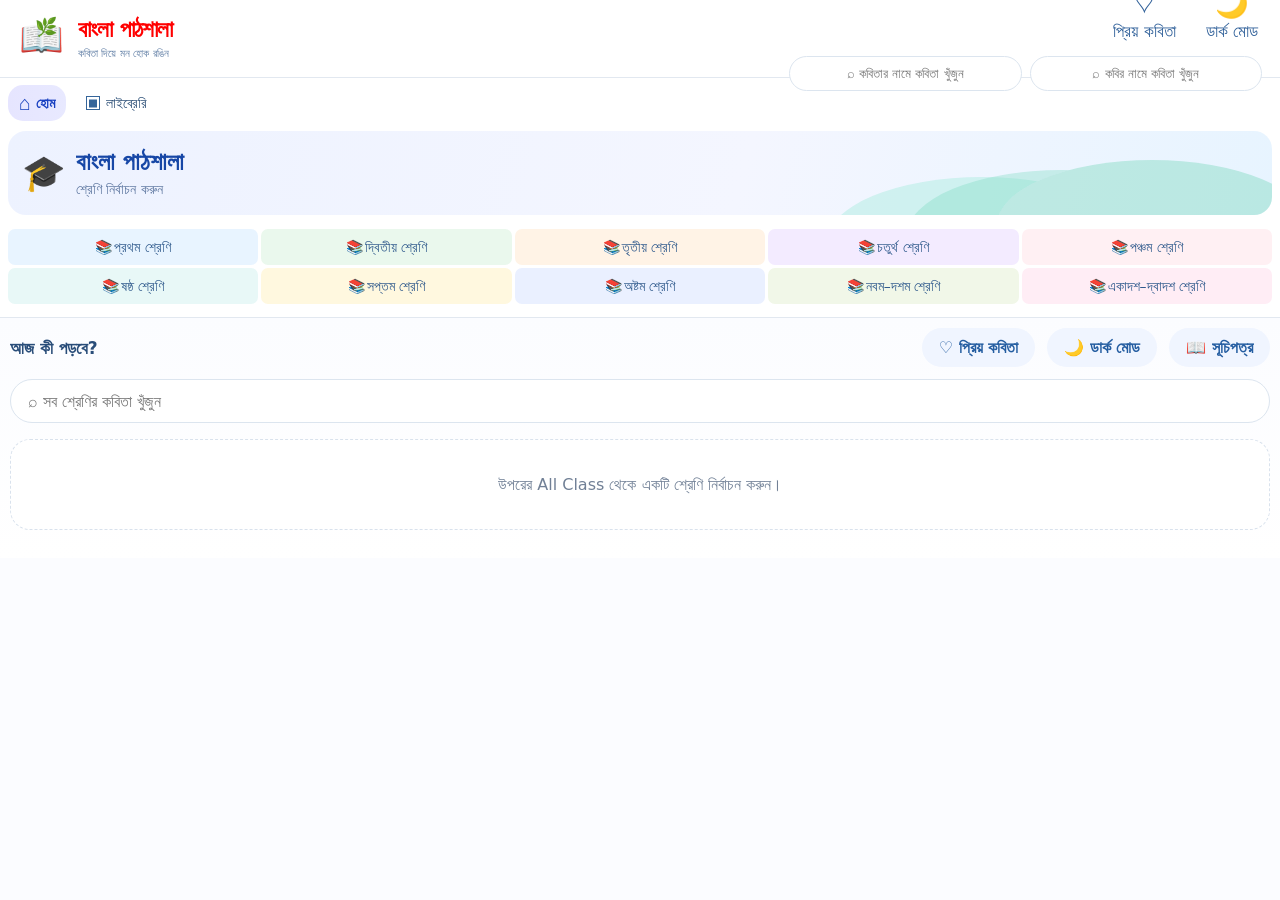
<file: Bangla_Pathshala_UI_Backup_2026-11-02/index.html>
<!doctype html>
<html lang="bn">
<head>
  <meta charset="utf-8">
  <meta name="viewport" content="width=device-width,initial-scale=1,viewport-fit=cover">
  <meta name="theme-color" content="#ffffff">
  <title>Bangla Pathshala V2</title>
  <link rel="stylesheet" href="style.css">
</head>
<body>
  <header class="topbar">
    <div class="brand-wrap">
      <div class="brand-logo" aria-hidden="true">
        <span class="book">📖</span><span class="leaf">🌿</span>
      </div>
      <div>
        <div class="brand-name">বাংলা পাঠশালা</div>
        <div class="brand-tagline">কবিতা দিয়ে মন হোক রঙিন</div>
      </div>
    </div>

    <div class="top-actions">
      <div class="top-action-row">
        <button id="topFavorites" class="top-action" type="button"><span>♡</span><small>প্রিয় কবিতা</small></button>
        <button id="topSettings" class="top-action" type="button"><span>🌙</span><small>ডার্ক মোড</small></button>
      </div>
      <div class="top-search-row">
        <input id="topSearchTitle" class="search-box top-search" placeholder="⌕ কবিতার নামে কবিতা খুঁজুন" autocomplete="off">
        <input id="topSearchPoet" class="search-box top-search" placeholder="⌕ কবির নামে কবিতা খুঁজুন" autocomplete="off">
      </div>
    </div>
  </header>

  <div class="app-shell">
    <aside class="sidebar">
      <nav class="side-nav" aria-label="প্রধান মেনু">
        <button class="nav-item active" id="navHome" type="button"><span class="nav-icon">⌂</span><span>হোম</span></button>
        <button class="nav-item" id="navLibrary" type="button"><span class="nav-icon">▣</span><span>লাইব্রেরি</span></button>
<div class="class-banner">
          <div class="banner-icon">🎓</div>
          <div>
            <h1 id="homeClassTitle">প্রথম শ্রেণি</h1>
            <p id="homeClassCount">মোট কবিতা: ৬ টি</p>
          </div>
          <div class="banner-art">☁️ ☀️ 🌿</div>
        </div>
        <div class="nav-classes" id="navClasses"></div>
      </nav>
      <div class="sidebar-art" aria-hidden="true">
        <div class="books">📚</div>
        <div>পড়ি&nbsp; · &nbsp;জানি&nbsp; · &nbsp;বড় হই</div>
      </div>
    </aside>

    <main class="content">
      <section id="home" class="dashboard">
        <div class="section-tools">
          <div class="welcome">আজ কী পড়বে?</div>
          <input id="homeSearch" class="search-box" placeholder="⌕ সব শ্রেণির কবিতা খুঁজুন" autocomplete="off">
<button id="homeFavoriteBtn" class="soft-btn" type="button">♡ প্রিয় কবিতা</button>
          <button id="homeDarkModeBtn" class="soft-btn" type="button">🌙 ডার্ক মোড</button>
          <button id="homeContentsBtn" class="soft-btn" type="button">📖 সূচিপত্র</button>
        </div>
        <div id="homeList" class="poem-grid"></div>
      </section>

      <section id="contents" class="hidden dashboard">
        <div class="section-tools">
          <h2 id="contentsHeading">📖 সূচিপত্র</h2>
          <div id="contentsClassName"></div>
        </div>
        <div id="contentsTableWrap"></div>
      </section>

      <section id="library" class="hidden dashboard">
        <div class="class-banner">
          <div class="banner-icon">🎓</div>
          <div>
            <h1 id="classTitle">প্রথম শ্রেণি</h1>
            <p id="classCount">মোট কবিতা: ০ টি</p>
          </div>
          <div class="banner-art">☁️ ☀️ 🌿</div>
        </div>
        <div class="section-tools">
<button id="classContentsBtn" class="soft-btn" type="button">📖 সূচিপত্র</button>
        </div>
        <div id="list" class="poem-grid"></div>
      </section>

      <section id="reader" class="hidden reader-view">
        <div class="reader-actions">
          <button id="back" class="soft-btn" type="button">← কবিতার তালিকা</button>
          <button id="editBtn" class="soft-btn" type="button">✎ সম্পাদনা করুন</button>
        </div>
        <div id="reciteControls" class="hidden recite-controls">
          <button id="speakBtn" type="button">🎙 আবৃত্তি শুরু</button>
          <button id="pauseBtn" type="button">Ⅱ বিরতি</button>
          <button id="resumeBtn" type="button">▶ আবার চালাও</button>
          <button id="stopBtn" type="button">■ বন্ধ করো</button>
        </div>
        <article class="paper">
          <div id="meta" class="muted"></div>
          <h1 id="title"></h1>
          <div id="poet" class="muted"></div>
          <pre id="text"></pre>
          <div id="editArea" class="hidden">
            <div class="richToolbar" id="richToolbar">
              <select id="formatBlock" title="Paragraph">
                <option value="p">Paragraph</option>
                <option value="h2">Heading</option>
                <option value="h3">Sub Heading</option>
              </select>

              <select id="fontFamily" title="Font Style">
                <option value="Nirmala UI" selected>Nirmala UI</option>

                <optgroup label="বাংলা Fonts">
                  <option value="Noto Sans Bengali">Noto Sans Bengali</option>
                  <option value="Noto Serif Bengali">Noto Serif Bengali</option>
                  <option value="SutonnyMJ">SutonnyMJ</option>
                  <option value="SolaimanLipi">SolaimanLipi</option>
                  <option value="Kalpurush">Kalpurush</option>
                  <option value="Siyam Rupali">Siyam Rupali</option>
                  <option value="Nikosh">Nikosh</option>
                  <option value="AponaLohit">AponaLohit</option>
                  <option value="Mukti">Mukti</option>
                  <option value="Vrinda">Vrinda</option>
                  
                  <option value="Shonar Bangla">Shonar Bangla</option>
                  <option value="Hadi">Hadi</option>
                  <option value="Anek Bangla">Anek Bangla</option>
                  <option value="Lipi Mallika">Lipi Mallika</option>
                  <option value="Bornoporichay">Bornoporichay</option>
                  <option value="Hind Siliguri">Hind Siliguri</option>
                  <option value="BenSen Handwriting">BenSen Handwriting</option>
                </optgroup>

                <optgroup label="English Fonts">
                  <option value="Trebuchet MS">Trebuchet MS</option>
                  <option value="Times New Roman">Times New Roman</option>
                  <option value="Georgia">Georgia</option>
                  <option value="Verdana">Verdana</option>
                  <option value="Tahoma">Tahoma</option>
                  <option value="Courier New">Courier New</option>
                </optgroup>
              </select>

              <select id="fontSize" title="Font Size">
                <option value="6">6 pt</option>
                <option value="7">7 pt</option>
                <option value="8">8 pt</option>
                <option value="9">9 pt</option>
                <option value="10">10 pt</option>
                <option value="11">11 pt</option>
                <option value="12" selected>12 pt</option>
                <option value="13">13 pt</option>
                <option value="14">14 pt</option>
                <option value="15">15 pt</option>
                <option value="16">16 pt</option>
                <option value="17">17 pt</option>
                <option value="18">18 pt</option>
                <option value="19">19 pt</option>
                <option value="20">20 pt</option>
                <option value="21">21 pt</option>
                <option value="22">22 pt</option>
                <option value="23">23 pt</option>
                <option value="24">24 pt</option>
                <option value="25">25 pt</option>
              </select>

              <select id="leading" title="Leading">
                <option value="1">1.0</option>
                <option value="1.15">1.15</option>
                <option value="1.3">1.3</option>
                <option value="1.5" selected>1.5</option>
                <option value="1.75">1.75</option>
                <option value="2">2.0</option>
                <option value="2.5">2.5</option>
                <option value="3">3.0</option>
              </select>

              <input
                type="color"
                id="fontColor"
                title="Font Color"
                value="#172338"
              />

              <button type="button" data-cmd="bold" title="Bold"><b>B</b></button>
              <button type="button" data-cmd="italic" title="Italic"><i>I</i></button>
              <button type="button" data-cmd="underline" title="Underline"><u>U</u></button>

              <button type="button" data-cmd="justifyLeft" title="Left">☰</button>
              <button type="button" data-cmd="justifyCenter" title="Center">≡</button>
              <button type="button" data-cmd="justifyRight" title="Right">☷</button>

              <button type="button" data-cmd="insertUnorderedList" title="Bullet List">• List</button>
              <button type="button" data-cmd="insertOrderedList" title="Number List">1. List</button>

              <button type="button" id="clearFormat" title="Clear Formatting">Tx</button>
            </div>

            <div
              id="editText"
              contenteditable="true"
              spellcheck="false"
              role="textbox"
              aria-multiline="true"
            ></div>

            <div class="editActions">
              <button id="saveBtn" type="button">💾 সংরক্ষণ করুন</button>
              <button id="cancelBtn" type="button">↩ বাতিল</button>
            </div>
          </div>
        </article>
      </section>
    </main>
  </div>

  <script src="app.js"></script>



</body>
</html>
</file>
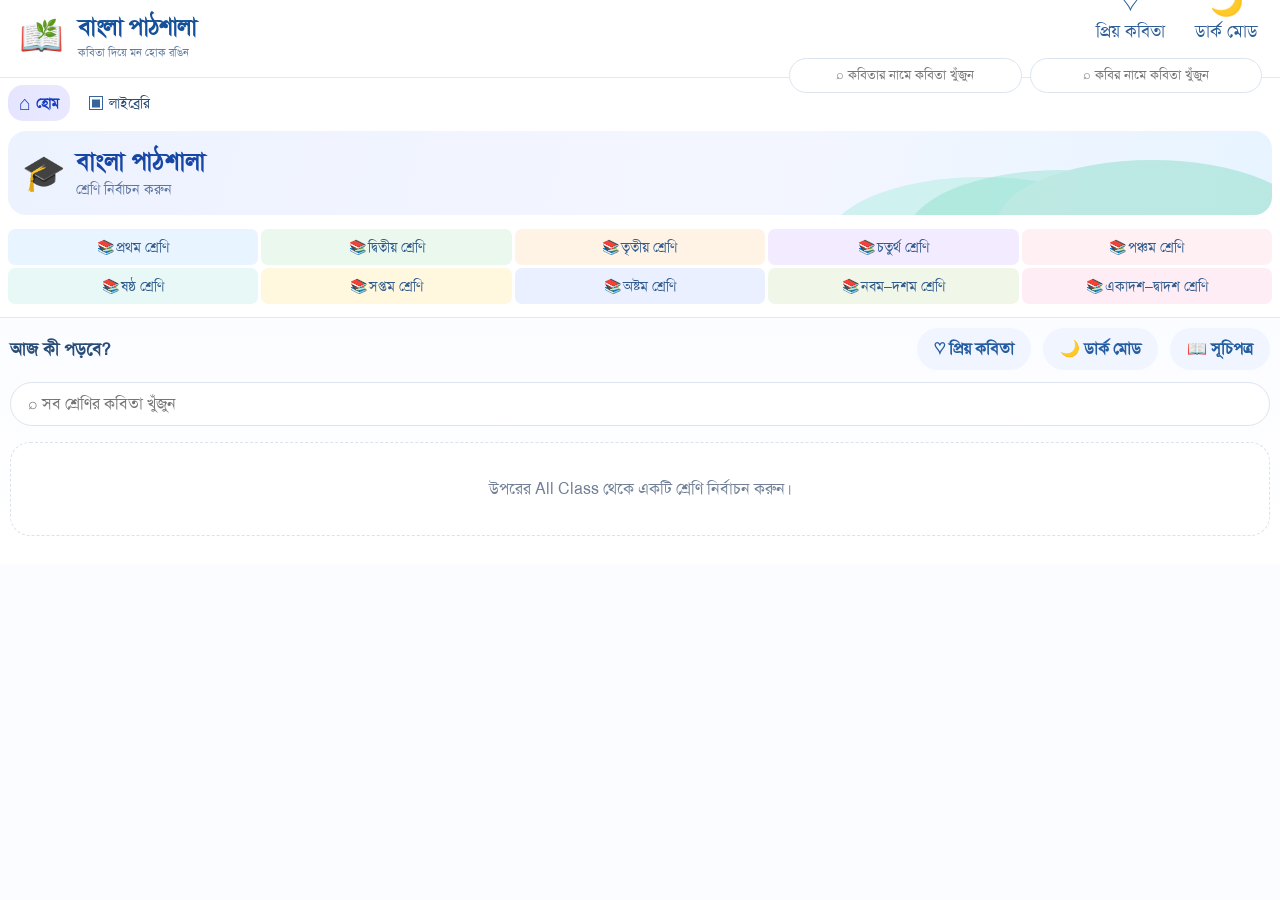
<file: Bangla_Pathshala_V2_Unified_APK_Backup_20261108_094836/assets/index.html>
<!doctype html>
<html lang="bn">
<head>
  <meta charset="utf-8">
  <meta name="viewport" content="width=device-width,initial-scale=1,viewport-fit=cover">
  <meta name="theme-color" content="#ffffff">
  <title>বাংলা পাঠশালা</title>
  <link rel="stylesheet" href="style.css">
</head>
<body>
  <header class="topbar">
    <div class="brand-wrap">
      <div class="brand-logo" aria-hidden="true">
        <span class="book">📖</span><span class="leaf">🌿</span>
      </div>
      <div>
        <div class="brand-name">বাংলা পাঠশালা</div>
        <div class="brand-tagline">কবিতা দিয়ে মন হোক রঙিন</div>
      </div>
    </div>

    <div class="top-actions">
      <div class="top-action-row">
        <button id="topFavorites" class="top-action" type="button"><span>♡</span><small>প্রিয় কবিতা</small></button>
        <button id="topSettings" class="top-action" type="button"><span>🌙</span><small>ডার্ক মোড</small></button>
      </div>
      <div class="top-search-row">
        <input id="topSearchTitle" class="search-box top-search" placeholder="⌕ কবিতার নামে কবিতা খুঁজুন" autocomplete="off">
        <input id="topSearchPoet" class="search-box top-search" placeholder="⌕ কবির নামে কবিতা খুঁজুন" autocomplete="off">
      </div>
    </div>
  </header>

  <div class="app-shell">
    <aside class="sidebar">
      <nav class="side-nav" aria-label="প্রধান মেনু">
        <button class="nav-item active" id="navHome" type="button"><span class="nav-icon">⌂</span><span>হোম</span></button>
        <button class="nav-item" id="navLibrary" type="button"><span class="nav-icon">▣</span><span>লাইব্রেরি</span></button>
<div class="class-banner">
          <div class="banner-icon">🎓</div>
          <div>
            <h1 id="homeClassTitle">প্রথম শ্রেণি</h1>
            <p id="homeClassCount">মোট কবিতা: ৬ টি</p>
          </div>
          <div class="banner-art">☁️ ☀️ 🌿</div>
        </div>
        <div class="nav-classes" id="navClasses"></div>
      </nav>
      <div class="sidebar-art" aria-hidden="true">
        <div class="books">📚</div>
        <div>পড়ি&nbsp; · &nbsp;জানি&nbsp; · &nbsp;বড় হই</div>
      </div>
    </aside>

    <main class="content">
      <section id="home" class="dashboard">
        <div class="section-tools">
          <div class="welcome">আজ কী পড়বে?</div>
          <input id="homeSearch" class="search-box" placeholder="⌕ সব শ্রেণির কবিতা খুঁজুন" autocomplete="off">
<button id="homeFavoriteBtn" class="soft-btn" type="button">♡ প্রিয় কবিতা</button>
          <button id="homeDarkModeBtn" class="soft-btn" type="button">🌙 ডার্ক মোড</button>
          <button id="homeContentsBtn" class="soft-btn" type="button">📖 সূচিপত্র</button>
        </div>
        <div id="homeList" class="poem-grid"></div>
      </section>

      <section id="contents" class="hidden dashboard">
        <div class="section-tools">
          <h2 id="contentsHeading">📖 সূচিপত্র</h2>
          <div id="contentsClassName"></div>
        </div>
        <div id="contentsTableWrap"></div>
      </section>

      <section id="library" class="hidden dashboard">
        <div class="class-banner">
          <div class="banner-icon">🎓</div>
          <div>
            <h1 id="classTitle">প্রথম শ্রেণি</h1>
            <p id="classCount">মোট কবিতা: ০ টি</p>
          </div>
          <div class="banner-art">☁️ ☀️ 🌿</div>
        </div>
        <div class="section-tools">
<button id="classContentsBtn" class="soft-btn" type="button">📖 সূচিপত্র</button>
        </div>
        <div id="list" class="poem-grid"></div>
      </section>

      <section id="reader" class="hidden reader-view">
        <div class="reader-actions">
          <button id="back" class="soft-btn" type="button">← কবিতার তালিকা</button>
          <button id="editBtn" class="soft-btn" type="button">✎ সম্পাদনা করুন</button>
        </div>
        <div id="reciteControls" class="hidden recite-controls">
          <button id="speakBtn" type="button">🎙 আবৃত্তি শুরু</button>
          <button id="pauseBtn" type="button">Ⅱ বিরতি</button>
          <button id="resumeBtn" type="button">▶ আবার চালাও</button>
          <button id="stopBtn" type="button">■ বন্ধ করো</button>
        </div>
        <article class="paper">
          <div id="meta" class="muted"></div>
          <h1 id="title"></h1>
          <div id="poet" class="muted"></div>
          <pre id="text"></pre>
          <div id="editArea" class="hidden">
            <textarea id="editText"></textarea>
            <div class="editActions">
              <button id="saveBtn" type="button">💾 সংরক্ষণ করুন</button>
              <button id="cancelBtn" type="button">↩ বাতিল</button>
            </div>
          </div>
        </article>
      </section>
    </main>
  </div>

  <script src="app.js"></script>



</body>
</html>
</file>
<file: Bangla_Pathshala_UI_Backup_2026-11-02/style.css>
@font-face{
  font-family:"TeeshtaMJ-Regular";
  src:url("./fonts/TeeshtaMJ-Regular.otf") format("opentype");
  font-weight:400;
  font-style:normal;
  font-display:block;
}

@font-face{
  font-family:"TeeshtaMJ-Bold";
  src:url("./fonts/TeeshtaMJ-Bold.otf") format("opentype");
  font-weight:700;
  font-style:normal;
  font-display:block;
}


*{box-sizing:border-box}
:root{
  --blue:#24569a;
  --blue-dark:#173d72;
  --green:#16834b;
  --text:#14243a;
  --muted:#64758b;
  --line:#e2e8f0;
  --panel:#ffffff;
  --page:#fbfcff;
  --sidebar:#ffffff;
}
html,body{margin:0;min-height:100%;background:var(--page);color:var(--text);font-family:"Noto Sans Bengali","Noto Sans",system-ui,sans-serif}
body{overflow-x:hidden}
button,input,textarea{font:inherit}
button{cursor:pointer}
.hidden{display:none!important}

.topbar{height:96px;background:#fff;border-bottom:1px solid var(--line);display:flex;align-items:center;justify-content:space-between;padding:0 30px 0 34px;position:sticky;top:0;z-index:20}
.brand-wrap{display:flex;align-items:center;gap:14px}
.brand-logo{width:68px;height:68px;position:relative;display:flex;align-items:center;justify-content:center}
.brand-logo .book{font-size:49px;filter:saturate(.9)}
.brand-logo .leaf{position:absolute;top:3px;right:7px;font-size:25px}
.brand-name{font-size:32px;line-height:1.05;font-weight:900;color:#ff0000;letter-spacing:-.8px}
.brand-tagline{font-size:16px;color:#5f7da4;margin-top:5px}
.top-actions{display:flex;gap:30px;align-items:center}
.top-action{border:0;background:transparent;color:#2d5e98;display:flex;flex-direction:column;align-items:center;gap:0;padding:5px 4px;box-shadow:none}
.top-action span{font-family:Arial,sans-serif;font-size:34px;line-height:32px;font-weight:300}
.top-action small{font-size:15px;margin-top:4px}

.app-shell{display:flex;min-height:calc(100vh - 96px)}
.sidebar{width:284px;flex:0 0 284px;background:var(--sidebar);border-right:1px solid var(--line);position:sticky;top:96px;height:calc(100vh - 96px);display:flex;flex-direction:column;justify-content:space-between;overflow:hidden}
.side-nav{padding:23px 16px 8px}
.nav-item{width:100%;border:0;background:transparent;color:#274b74;text-align:left;display:flex;align-items:center;gap:18px;border-radius:15px;padding:13px 13px;margin:3px 0;font-size:21px;box-shadow:none}
.nav-item:hover{background:#f3f7ff}
.nav-item.active{background:linear-gradient(90deg,#e6e5ff,#e8e9ff);color:#173fc1;font-weight:800}
.nav-icon{width:30px;text-align:center;font-family:Arial,sans-serif;font-size:28px;line-height:1;color:#35659a}
.nav-item.active .nav-icon{color:#1e46bf}
.nav-classes{margin:2px 0 10px}
.nav-class{width:100%;border:0;background:transparent;color:#315b8d;text-align:left;display:flex;align-items:center;gap:18px;border-radius:14px;padding:10px 13px;font-size:20px;box-shadow:none}
.nav-class:hover{background:#f5f8fd}
.nav-class.active{color:#183fbd;background:#ecebff;font-weight:800}
.nav-class .nav-icon{font-size:23px}
.sidebar-art{text-align:center;color:#2460a0;font-size:18px;padding:20px 10px 25px;background:radial-gradient(circle at 20% 20%,#edf6ff,transparent 48%),linear-gradient(180deg,transparent,#f1f8ff)}
.books{font-size:82px;line-height:1;margin-bottom:12px}

.content{flex:1;min-width:0;padding:14px 28px 44px;background:linear-gradient(180deg,#fbfcff,#fff)}
.dashboard{max-width:1250px;margin:0 auto}
.class-banner{height:100px;border-radius:24px;background:linear-gradient(105deg,#edf2ff,#f4f6ff 58%,#e7f4ff);display:flex;align-items:center;padding:15px 28px;position:relative;overflow:hidden;margin-bottom:24px}
.class-banner:after{content:"";position:absolute;right:-35px;bottom:-75px;width:310px;height:130px;border-radius:50%;background:#5fd0aa55;box-shadow:-90px 10px 0 #76d9bd55,-170px 17px 0 #8ce7d355}
.banner-icon{font-size:50px;width:82px;text-align:center;margin-right:14px;z-index:1}
.class-banner h1{margin:0;color:#1747a6;font-size:34px;line-height:1.1;position:relative;z-index:2}
.class-banner p{margin:7px 0 0;color:#5f78a1;font-size:20px;position:relative;z-index:2}
.banner-art{margin-left:auto;font-size:29px;letter-spacing:5px;z-index:2;opacity:.8}
.section-tools{display:flex;align-items:center;gap:12px;margin-bottom:16px}
.welcome{font-size:21px;font-weight:800;color:#294d79;margin-right:auto}
.soft-btn{border:0;border-radius:24px;padding:10px 17px;background:#f0f5ff;color:#245da1;box-shadow:none;font-weight:700}
.soft-btn:hover{background:#e6efff}
.search-box{width:280px;height:44px;border:1px solid #dce5ef;border-radius:22px;padding:0 17px;background:#fff;outline:none;color:var(--text)}
.search-box:focus{border-color:#8fb2df;box-shadow:0 0 0 3px #eaf2ff}

.poem-grid{display:grid;grid-template-columns:repeat(3,minmax(0,1fr));gap:24px}
.card{position:relative;min-height:300px;border:0;border-radius:18px;padding:14px 18px 14px;overflow:hidden;box-shadow:0 8px 24px rgba(39,65,100,.08);transition:transform .16s ease,box-shadow .16s ease;cursor:pointer;display:flex;flex-direction:column;align-items:flex-start}
.card:hover{transform:translateY(-3px);box-shadow:0 12px 30px rgba(39,65,100,.13)}
.card:after{content:"";position:absolute;right:-25px;bottom:-30px;width:130px;height:130px;border-radius:55% 45% 55% 45%;background:rgba(255,255,255,.34);transform:rotate(-20deg)}

.card-illustration{width:100%;height:96px;display:flex;align-items:center;justify-content:flex-start;font-size:76px;line-height:1;position:relative;z-index:1}
.card-illustration img{max-height:95px;max-width:155px;object-fit:contain}
.favoriteBtn{position:absolute;right:17px;top:17px;width:38px;height:38px;padding:0;border:0;background:transparent;box-shadow:none;font-size:31px;line-height:1;color:#d72a72;z-index:3}
.card:nth-child(2) .favoriteBtn{color:#168b39}.card:nth-child(3) .favoriteBtn{color:#006bb9}.card:nth-child(4) .favoriteBtn{color:#6c1ec6}.card:nth-child(5) .favoriteBtn{color:#ef6e00}.card:nth-child(6) .favoriteBtn{color:#118d8c}
.card h3{margin:2px 0 3px;font-size:31px;line-height:1.15;font-weight:900;color:#7a159b;position:relative;z-index:1}

.card .poet{font-size:17px;color:#168448;font-weight:800;position:relative;z-index:1}
.card .excerpt{font-size:18px;line-height:1.55;margin:17px 0 14px;color:#162235;white-space:pre-line;display:-webkit-box;-webkit-line-clamp:4;-webkit-box-orient:vertical;overflow:hidden;position:relative;z-index:1}
.read-btn{margin-top:auto;border:0;border-radius:25px;background:rgba(255,255,255,.48);padding:10px 23px;color:#a3008f;font-size:18px;font-weight:900;position:relative;z-index:2;box-shadow:none}
.card:nth-child(2) .read-btn{color:#09873c}.card:nth-child(3) .read-btn{color:#0b6db8}.card:nth-child(4) .read-btn{color:#6516c7}.card:nth-child(5) .read-btn{color:#f06b00}.card:nth-child(6) .read-btn{color:#008d8c}
.deleteUserPoem{position:absolute!important;right:12px;bottom:12px;z-index:5;background:#ffffffaa!important;color:#8a3940!important;padding:5px 8px!important;border-radius:10px!important;font-size:11px!important}

.reader-view{max-width:900px;margin:0 auto}
.reader-actions{display:flex;justify-content:space-between;gap:10px;margin-bottom:12px}
.paper{background:#fff;border:1px solid var(--line);border-radius:24px;padding:28px 32px;box-shadow:0 8px 24px rgba(39,65,100,.07)}
.paper h1{text-align:center;color:#1747a6;font-size:34px;margin:8px 0;font-family:"SolaimanLipi",sans-serif}.paper #poet{text-align:center;margin:0 0 24px;font-family:"SolaimanLipi",sans-serif}.paper pre{white-space:pre-wrap;font-family:"Nirmala UI","Noto Sans Bengali",sans-serif;font-size:19px;line-height:1.9;margin:0;color:#172338}
.recite-controls{display:flex;gap:8px;flex-wrap:wrap;margin-bottom:12px}.recite-controls button{border:0;border-radius:16px;padding:9px 12px;background:#eef5ff;color:#245da1}
.richToolbar{
  display:flex;
  flex-wrap:wrap;
  gap:6px;
  padding:10px;
  margin-bottom:8px;
  background:#f5f8fc;
  border:1px solid #dce5ef;
  border-radius:14px;
  align-items:center;
}

.richToolbar button,
.richToolbar select{
  border:1px solid #d5deea;
  background:#fff;
  color:#24364d;
  border-radius:9px;
  min-height:34px;
  padding:5px 9px;
  cursor:pointer;
  font-size:14px;
}

.richToolbar button:hover{
  background:#eef5ff;
}

#editText{
  width:100%;
  min-height:300px;
  box-sizing:border-box;
  border:1px solid #dce5ef;
  border-radius:16px;
  padding:14px;
  line-height:1.8;
  resize:vertical;
  background:#fff;
  color:#172338;
  font-family:"Noto Sans Bengali",sans-serif;
  font-size:19px;
  outline:none;
  overflow:auto;
}

#editText:focus{
  border-color:#6d9ee8;
  box-shadow:0 0 0 3px rgba(66,133,244,.10);
}

#editText p{
  margin:0 0 10px;
}

#editText h2{
  margin:12px 0 8px;
  font-size:28px;
}

#editText h3{
  margin:10px 0 6px;
  font-size:23px;
}

#editText ul,
#editText ol{
  margin:8px 0;
  padding-left:28px;
}

#editText{width:100%;min-height:300px;border:1px solid #dce5ef;border-radius:16px;padding:14px;line-height:1.8;resize:vertical}.editActions{display:flex;gap:10px;margin-top:10px}.editActions button{flex:1;border:0;border-radius:14px;padding:11px}.editActions #saveBtn{background:#e2f7e7;color:#28713d}.editActions #cancelBtn{background:#f4f4f4;color:#555}
.empty{grid-column:1/-1;background:#fff;border:1px dashed #d9e2ed;border-radius:20px;padding:35px;text-align:center;color:#718096}
.muted{color:#687991;font-size:15px}

body.dark{--text:#eef4ff;--muted:#aab8ce;--line:#2b3b52;--panel:#162234;--page:#0f1724;--sidebar:#111b2a;background:#0f1724;color:#eef4ff}.dark .topbar,.dark .paper,.dark .card{color:#eef4ff}.dark .topbar,.dark .sidebar,.dark .paper{background:#111b2a}.dark .content{background:#0f1724}.dark .nav-item,.dark .nav-class{color:#c7d7ef}.dark .class-banner{background:linear-gradient(105deg,#1b2940,#18263b)}.dark .search-box{background:#172438;color:#fff;border-color:#31445e}.dark .soft-btn{background:#1d304a;color:#cfe1ff}.dark .card .excerpt{color:#172338}

@media(max-width:1000px){.sidebar{width:225px;flex-basis:225px}.poem-grid{grid-template-columns:repeat(2,minmax(0,1fr))}.brand-name{font-size:27px}.top-actions{gap:15px}}
@media(max-width:720px){
  .topbar{height:78px;padding:0 13px}.brand-logo{width:46px;height:46px}.brand-logo .book{font-size:36px}.brand-logo .leaf{font-size:18px;top:0}.brand-name{font-size:23px}.brand-tagline{font-size:11px}.top-actions{gap:4px}.top-action span{font-size:27px;line-height:25px}.top-action small{font-size:10px}
  .app-shell{display:block;min-height:calc(100vh - 78px)}.sidebar{position:static;width:100%;height:auto;border-right:0;border-bottom:1px solid var(--line);display:block}.side-nav{display:flex;gap:4px;overflow-x:auto;padding:7px 8px}.nav-item{width:auto;white-space:nowrap;padding:8px 11px;font-size:14px;gap:5px}.nav-item .nav-icon{font-size:20px;width:auto}.nav-classes{display:flex;gap:4px;margin:0}.nav-class{width:auto;white-space:nowrap;padding:8px 10px;font-size:13px;gap:5px}.nav-class .nav-icon{font-size:16px}.sidebar-art{display:none}
  .content{padding:10px 10px 28px}.class-banner{height:84px;border-radius:18px;padding:10px 14px;margin-bottom:14px}.banner-icon{font-size:35px;width:50px;margin-right:4px}.class-banner h1{font-size:24px}.class-banner p{font-size:14px;margin-top:3px}.banner-art{font-size:20px;letter-spacing:0}
  .section-tools{flex-wrap:wrap}.welcome{font-size:17px}.search-box{order:3;width:100%}
  .poem-grid{grid-template-columns:1fr 1fr;gap:10px}.card{min-height:315px;padding:12px 13px;border-radius:18px}.card-illustration{height:72px;font-size:54px}.card-illustration img{max-height:70px;max-width:110px}.card h3{font-size:23px}.card .poet{font-size:13px}.card .excerpt{font-size:14px;line-height:1.5;margin:10px 0}.read-btn{font-size:14px;padding:8px 14px}.favoriteBtn{right:7px;top:7px;font-size:26px}
  .paper{padding:20px 16px;border-radius:18px}.paper h1{font-size:26px}.paper pre{font-size:17px}.reader-actions{flex-direction:column}.recite-controls button{font-size:13px}
}
@media(max-width:430px){.poem-grid{grid-template-columns:1fr}.card{min-height:300px}.top-action:nth-child(3){display:none}.brand-name{font-size:20px}}


/* Final UI fixes: smaller read button + global search class label */
.read-btn{padding:6px 12px!important;font-size:13px!important;border-radius:16px!important;min-height:30px!important}
.global-class-label{font-size:12px;color:#5d6f86;margin:2px 0 6px;font-weight:700}


/* Fix poem read button tap/click on phone */
.card:after{pointer-events:none !important;}
.read-btn{position:relative !important;z-index:20 !important;pointer-events:auto !important;cursor:pointer !important;touch-action:manipulation !important;}


/* FINAL: compact poem read buttons */
.card .readBtn,
.card button.readBtn,
.globalSearchCard .readBtn,
.globalSearchCard button.readBtn {
  display: inline-flex !important;
  width: fit-content !important;
  min-width: 0 !important;
  max-width: max-content !important;
  min-height: 0 !important;
  height: 30px !important;
  padding: 4px 9px !important;
  margin: 8px 0 0 !important;
  font-size: 12px !important;
  line-height: 1 !important;
  border-radius: 8px !important;
  box-sizing: border-box !important;
}

/* FINAL FIX: illustration must never intercept the Read button tap */
.card-illustration,
.card-illustration img {
  pointer-events: none !important;
}


/* ===== Class 1-12 Grid Layout ===== */
#classList,
.classList,
#classes,
.classes {
  display: grid !important;
  grid-template-columns: repeat(3, minmax(0, 1fr)) !important;
  gap: 10px !important;
  width: 100%;
  box-sizing: border-box;
}

#classList button,
.classList button,
#classes button,
.classes button {
  width: 100% !important;
  box-sizing: border-box;
}


/* ===== Class 1-12: FINAL 3-column layout ===== */
@media(max-width:720px){
  .side-nav{
    display:block !important;
    overflow:visible !important;
    padding:7px 8px !important;
  }

  .nav-classes{
    display:grid !important;
    grid-template-columns:repeat(5,minmax(0,1fr)) !important;
    gap:4px !important;
    width:100% !important;
    margin:4px 0 8px !important;
    padding:0 !important;
    box-sizing:border-box !important;
  }

  .nav-classes .nav-class{
    width:100% !important;
    height:42px !important;
    min-height:42px !important;
    margin:0 !important;
    padding:5px 3px !important;
    box-sizing:border-box !important;
    display:flex !important;
    align-items:center !important;
    justify-content:center !important;
    gap:3px !important;
    white-space:nowrap !important;
    font-size:14px !important;
    border-radius:9px !important;
  }

  .nav-classes .nav-class .nav-icon{
    font-size:15px !important;
    width:auto !important;
  }

  /* Different color for each class */
  .nav-classes .nav-class:nth-child(1){background:#e8f4ff !important;}
  .nav-classes .nav-class:nth-child(2){background:#eaf8ed !important;}
  .nav-classes .nav-class:nth-child(3){background:#fff3e6 !important;}
  .nav-classes .nav-class:nth-child(4){background:#f3ebff !important;}
  .nav-classes .nav-class:nth-child(5){background:#fff0f3 !important;}
  .nav-classes .nav-class:nth-child(6){background:#e8f8f7 !important;}
  .nav-classes .nav-class:nth-child(7){background:#fff8df !important;}
  .nav-classes .nav-class:nth-child(8){background:#eaf0ff !important;}
  .nav-classes .nav-class:nth-child(9){background:#f1f7e8 !important;}
  .nav-classes .nav-class:nth-child(10){background:#ffedf5 !important;}
  .nav-classes .nav-class:nth-child(11){background:#e9f6ff !important;}
  .nav-classes .nav-class:nth-child(12){background:#f5edff !important;}

  .nav-classes .nav-class.active{
    font-weight:800 !important;
  }
}

/* ===== Smaller Class Buttons ===== */
@media(max-width:720px){
  .nav-classes{
    gap:3px !important;
    margin:3px 0 6px !important;
  }

  .nav-classes .nav-class{
    height:36px !important;
    min-height:36px !important;
    padding:3px 2px !important;
    gap:2px !important;
    font-size:14px !important;
    border-radius:7px !important;
  }

  .nav-classes .nav-class .nav-icon{
    font-size:14px !important;
  }
}

/* Dark mode: poem text must remain visible */
.dark .paper pre{
  color:#eef4ff !important;
  background:transparent !important;
}

.dark .paper h1{
  color:#8fc4ff !important;
}

.dark .paper #poet{
  color:#9fe3b1 !important;
}

.dark .paper{
  color:#eef4ff !important;
}

/* DARK MODE READER - FINAL TEXT VISIBILITY FIX */
body.dark .paper,
body.dark .paper h1,
body.dark .paper #poet,
body.dark .paper pre {
  background-color: #111b2a !important;
  color: #ffffff !important;
  opacity: 1 !important;
  visibility: visible !important;
  -webkit-text-fill-color: #ffffff !important;
}

body.dark .paper pre {
  display: block !important;
  white-space: pre-wrap !important;
  overflow: visible !important;
}

/* FINAL DARK MODE READER TEXT */
body.dark .paper pre#text {
  color: #ffffff !important;
  -webkit-text-fill-color: #ffffff !important;
}

body.dark .paper #poet {
  color: #9fe3b1 !important;
}

body.dark .paper h1 {
  color: #8fc4ff !important;
}

/* ===== WEB DASHBOARD = PHONE DASHBOARD ===== */
@media(min-width:721px){

  .topbar{
    height:78px !important;
    padding:0 18px !important;
  }

  .brand-logo{
    width:46px !important;
    height:46px !important;
  }

  .brand-logo .book{
    font-size:36px !important;
  }

  .brand-logo .leaf{
    font-size:18px !important;
    top:0 !important;
  }

  .brand-name{
    font-size:23px !important;
  }

  .brand-tagline{
    font-size:11px !important;
  }

  .top-actions{
    gap:4px !important;
  }

  .top-action span{
    font-size:27px !important;
    line-height:25px !important;
  }

  .top-action small{
    font-size:10px !important;
  }

  .app-shell{
    display:block !important;
    min-height:calc(100vh - 78px) !important;
  }

  .sidebar{
    position:static !important;
    width:100% !important;
    height:auto !important;
    border-right:0 !important;
    border-bottom:1px solid var(--line) !important;
    display:block !important;
  }

  .side-nav{
    display:block !important;
    overflow:visible !important;
    padding:7px 8px !important;
  }

  .nav-item{
    width:auto !important;
    white-space:nowrap !important;
    display:inline-flex !important;
    padding:8px 11px !important;
    font-size:14px !important;
    gap:5px !important;
    margin:0 3px 0 0 !important;
  }

  .nav-item .nav-icon{
    font-size:20px !important;
    width:auto !important;
  }

  .nav-classes{
    display:grid !important;
    grid-template-columns:repeat(5,minmax(0,1fr)) !important;
    gap:3px !important;
    width:100% !important;
    margin:3px 0 6px !important;
    padding:0 !important;
  }

  .nav-classes .nav-class{
    width:100% !important;
    height:36px !important;
    min-height:36px !important;
    padding:3px 2px !important;
    display:flex !important;
    align-items:center !important;
    justify-content:center !important;
    gap:2px !important;
    white-space:nowrap !important;
    font-size:14px !important;
    border-radius:7px !important;
  }

  .nav-classes .nav-class .nav-icon{
    font-size:14px !important;
    width:auto !important;
  }

  .sidebar-art{
    display:none !important;
  }

  .content{
    padding:10px 10px 28px !important;
  }

  .dashboard{
    max-width:none !important;
    width:100% !important;
  }

  .class-banner{
    height:84px !important;
    border-radius:18px !important;
    padding:10px 14px !important;
    margin-bottom:14px !important;
  }

  .banner-icon{
    font-size:35px !important;
    width:50px !important;
    margin-right:4px !important;
  }

  .class-banner h1{
    font-size:24px !important;
  }

  .class-banner p{
    font-size:14px !important;
    margin-top:3px !important;
  }

  .banner-art{
    font-size:20px !important;
    letter-spacing:0 !important;
  }

  .section-tools{
    flex-wrap:wrap !important;
  }

  .welcome{
    font-size:17px !important;
  }

  .search-box{
    order:3 !important;
    width:100% !important;
  }

  .poem-grid{
    grid-template-columns:repeat(2,minmax(0,1fr)) !important;
    gap:10px !important;
  }

  .card{
    min-height:315px !important;
    padding:12px 13px !important;
    border-radius:18px !important;
  }

  .card-illustration{
    height:72px !important;
    font-size:54px !important;
  }

  .card-illustration img{
    max-height:70px !important;
    max-width:110px !important;
  }

  .card h3{
    font-size:23px !important;
  }

  .card .poet{
    font-size:13px !important;
  }

  .card .excerpt{
    font-size:14px !important;
    line-height:1.5 !important;
    margin:10px 0 !important;
  }

  .favoriteBtn{
    right:7px !important;
    top:7px !important;
    font-size:26px !important;
  }

}


/* Class buttons: centered book icon on top, class name below */
@media(max-width:720px){
  .nav-classes .nav-class{
    height:58px !important;
    min-height:58px !important;
    padding:5px 2px !important;
    flex-direction:column !important;
    justify-content:center !important;
    align-items:center !important;
    gap:2px !important;
    line-height:1.1 !important;
    text-align:center !important;
    white-space:normal !important;
    font-size:14px !important;
  }

  .nav-classes .nav-class .nav-icon{
    width:auto !important;
    font-size:20px !important;
    line-height:1 !important;
    display:block !important;
  }
}

/* Web/Desktop: different color for each class button */
@media(min-width:721px){

  .nav-classes .nav-class:nth-child(1){background:#e8f4ff !important;}
  .nav-classes .nav-class:nth-child(2){background:#eaf8ed !important;}
  .nav-classes .nav-class:nth-child(3){background:#fff3e6 !important;}
  .nav-classes .nav-class:nth-child(4){background:#f3ebff !important;}
  .nav-classes .nav-class:nth-child(5){background:#fff0f3 !important;}
  .nav-classes .nav-class:nth-child(6){background:#e8f8f7 !important;}
  .nav-classes .nav-class:nth-child(7){background:#fff8df !important;}
  .nav-classes .nav-class:nth-child(8){background:#eaf0ff !important;}
  .nav-classes .nav-class:nth-child(9){background:#f1f7e8 !important;}
  .nav-classes .nav-class:nth-child(10){background:#ffedf5 !important;}

}

/* Poem cards: 3 cards per row on Web and Phone */
.poem-grid{
  grid-template-columns:repeat(3,minmax(0,1fr)) !important;
}

@media(max-width:720px){
  .poem-grid{
    grid-template-columns:repeat(3,minmax(0,1fr)) !important;
    gap:10px !important;
  }
}

@media(max-width:430px){
  .poem-grid{
    grid-template-columns:repeat(3,minmax(0,1fr)) !important;
    gap:6px !important;
  }
}

/* Keep poem card color unchanged after click/tap */
.card:nth-child(1),
.card:nth-child(1):hover,
.card:nth-child(1):active,
.card:nth-child(1):focus {
  background:#ffe8ef !important;
}

.card:nth-child(2),
.card:nth-child(2):hover,
.card:nth-child(2):active,
.card:nth-child(2):focus {
  background:#e3f7d9 !important;
}

.card:nth-child(3),
.card:nth-child(3):hover,
.card:nth-child(3):active,
.card:nth-child(3):focus {
  background:#dff3ff !important;
}

.card:nth-child(4),
.card:nth-child(4):hover,
.card:nth-child(4):active,
.card:nth-child(4):focus {
  background:#eee1ff !important;
}

.card:nth-child(5),
.card:nth-child(5):hover,
.card:nth-child(5):active,
.card:nth-child(5):focus {
  background:#fff1bd !important;
}

.card:nth-child(6),
.card:nth-child(6):hover,
.card:nth-child(6):active,
.card:nth-child(6):focus {
  background:#d9f7f1 !important;
}

/* Android WebView: prevent tap highlight from changing poem card appearance */
.card,
.card:active,
.card:focus,
.card:focus-visible {
  -webkit-tap-highlight-color: transparent !important;
  outline: none !important;
}


/* Compact poem cards */
.card{
  min-height:180px !important;
  padding:8px 12px 10px !important;
  border-radius:14px !important;
}

.card-illustration{
  height:48px !important;
  font-size:38px !important;
}

.card-illustration img{
  max-height:46px !important;
  max-width:85px !important;
}

.card h3{
  margin:1px 0 2px !important;
  font-size:24px !important;
  line-height:1.1 !important;
}

.card .poet{
  font-size:14px !important;
}

.card .excerpt{
  font-size:15px !important;
  line-height:1.35 !important;
  margin:7px 0 5px !important;
}

@media(max-width:430px){
  .card{
    min-height:165px !important;
    padding:7px 9px 8px !important;
  }

  .card-illustration{
    height:40px !important;
    font-size:32px !important;
  }

  .card-illustration img{
    max-height:38px !important;
    max-width:70px !important;
  }

  .card h3{
    font-size:20px !important;
  }

  .card .poet{
    font-size:12px !important;
  }

  .card .excerpt{
    font-size:13px !important;
    line-height:1.3 !important;
    margin:5px 0 3px !important;
  }
}

/* Keep delete button slightly lower on Phone and Web */
.deleteUserPoem{
  bottom:5px !important;
}


/* Delete button beside favorite button */
.deleteUserPoem{
  top:8px !important;
  right:42px !important;
  bottom:auto !important;
  padding:4px 7px !important;
  font-size:11px !important;
  z-index:6 !important;
}


/* Compact delete bin icon */
.deleteUserPoem{
  top:8px !important;
  right:38px !important;
  bottom:auto !important;
  width:28px !important;
  height:28px !important;
  padding:0 !important;
  border:0 !important;
  border-radius:50% !important;
  background:transparent !important;
  color:#8a3940 !important;
  font-size:17px !important;
  line-height:28px !important;
  text-align:center !important;
  z-index:6 !important;
}

@media(max-width:430px){
  .deleteUserPoem{
    top:6px !important;
    right:34px !important;
    width:24px !important;
    height:24px !important;
    font-size:15px !important;
    line-height:24px !important;
  }
}


/* Favorite + Delete icons: larger boxed buttons */
.favoriteBtn,
.deleteUserPoem{
  width:32px !important;
  height:32px !important;
  padding:0 !important;
  border:1px solid rgba(100,100,100,.15) !important;
  border-radius:8px !important;
  background:rgba(255,255,255,.75) !important;
  display:flex !important;
  align-items:center !important;
  justify-content:center !important;
  line-height:1 !important;
}

.favoriteBtn{
  top:7px !important;
  right:7px !important;
  font-size:22px !important;
}

.deleteUserPoem{
  top:7px !important;
  right:45px !important;
  bottom:auto !important;
  font-size:18px !important;
}

@media(max-width:430px){
  .favoriteBtn,
  .deleteUserPoem{
    width:29px !important;
    height:29px !important;
    border-radius:7px !important;
  }

  .favoriteBtn{
    top:6px !important;
    right:6px !important;
    font-size:20px !important;
  }

  .deleteUserPoem{
    top:6px !important;
    right:40px !important;
    font-size:17px !important;
  }
}


/* Make book icon visually match the two action icons */
.card-illustration{
  font-size:28px !important;
}

@media(max-width:430px){
  .card-illustration{
    font-size:25px !important;
  }
}


/* Align Book + Delete + Favorite icons in one top row */
.card-illustration{
  width:32px !important;
  height:32px !important;
  margin:0 !important;
  padding:0 !important;
  display:flex !important;
  align-items:center !important;
  justify-content:center !important;
  font-size:22px !important;
  line-height:1 !important;
}

.card-illustration img{
  max-width:28px !important;
  max-height:28px !important;
}

@media(max-width:430px){
  .card-illustration{
    width:29px !important;
    height:29px !important;
    font-size:20px !important;
  }

  .card-illustration img{
    max-width:25px !important;
    max-height:25px !important;
  }
}


/* ===== সূচিপত্র ===== */
#contentsHeading{
  width:100%;
  margin:8px 0 4px;
  text-align:center;
  font-size:28px;
  font-weight:900;
}

#contentsClassName{
  width:100%;
  margin:0 0 18px;
  text-align:center;
  font-size:21px;
  font-weight:800;
}

#contentsTableWrap{
  width:100%;
  overflow-x:auto;
}

.contents-table{
  width:100%;
  border-collapse:collapse;
  background:#fff;
  border-radius:12px;
  overflow:hidden;
  box-shadow:0 6px 20px rgba(39,65,100,.08);
}

.contents-table th,
.contents-table td{
  border:1px solid rgba(100,100,100,.18);
  padding:10px 12px;
  text-align:left;
  font-size:17px;
  line-height:1.4;
}

.contents-table th{
  text-align:center;
  font-weight:900;
}

.contents-table th:first-child,
.contents-table td:first-child{
  width:70px;
  text-align:center;
}

.contents-table th:last-child,
.contents-table td:last-child{
  width:30%;
}

.contents-table tbody tr{
  cursor:pointer;
}

.contents-table tbody tr:active{
  opacity:.7;
}

.contents-empty{
  text-align:center;
  padding:30px 10px;
  font-size:18px;
}

@media(max-width:430px){
  #contentsHeading{
    font-size:24px;
  }

  #contentsClassName{
    font-size:19px;
    margin-bottom:14px;
  }

  .contents-table th,
  .contents-table td{
    padding:8px 7px;
    font-size:14px;
  }

  .contents-table th:first-child,
  .contents-table td:first-child{
    width:45px;
  }

  .contents-table th:last-child,
  .contents-table td:last-child{
    width:32%;
  }
}

/* ===== সূচিপত্র button visibility ===== */
#homeContentsBtn{
  display:inline-flex !important;
  align-items:center !important;
  justify-content:center !important;
}

@media(max-width:720px){
  #homeContentsBtn{
    flex-basis:100% !important;
    width:100% !important;
    margin-top:2px !important;
  }
}

/* ===== সূচিপত্রের কবিতা row color ===== */
.contents-table tbody tr:nth-child(6n+1){
  background:#ffe8ef !important;
}
.contents-table tbody tr:nth-child(6n+2){
  background:#e3f7d9 !important;
}
.contents-table tbody tr:nth-child(6n+3){
  background:#dff3ff !important;
}
.contents-table tbody tr:nth-child(6n+4){
  background:#eee1ff !important;
}
.contents-table tbody tr:nth-child(6n+5){
  background:#fff1bd !important;
}
.contents-table tbody tr:nth-child(6n+6){
  background:#d9f7f1 !important;
}

.contents-table tbody tr:active{
  opacity:.72;
}

/* ===== সূচিপত্র heading color + column size ===== */
.contents-table thead th{
  background:#dcecff !important;
  color:#245da1 !important;
}

.contents-table thead th:first-child{
  color:#d72a72 !important;
}

.contents-table thead th:nth-child(2){
  color:#6c18be !important;
}

.contents-table thead th:nth-child(3){
  color:#008d8c !important;
}

.contents-table th:nth-child(2),
.contents-table td:nth-child(2){
  width:50% !important;
}

.contents-table th:nth-child(3),
.contents-table td:nth-child(3){
  width:30% !important;
}

/* ===== সূচিপত্র column fixed size ===== */
.contents-table{
  table-layout:fixed !important;
}

.contents-table th:nth-child(1),
.contents-table td:nth-child(1){
  width:12% !important;
}

.contents-table th:nth-child(2),
.contents-table td:nth-child(2){
  width:35% !important;
}

.contents-table th:nth-child(3),
.contents-table td:nth-child(3){
  width:53% !important;
}

/* ===== Dashboard কবিতার নামের font size ===== */
.card h3{
  font-size:24px !important;
}

/* Dashboard কবিতার নাম */
.card h3{
  font-size:20px !important;
}

/* ===== Dashboard কবিতা ও কবির নাম center ===== */
.card h3,
.card .poet{
  text-align:center !important;
}

/* ===== Dashboard কবিতা ও কবির নাম পুরো card-এর মাঝখানে ===== */
.card h3,
.card .poet{
  width:100% !important;
  text-align:center !important;
}

/* ===== সূচিপত্র center alignment fix ===== */
#contents .section-tools{display:block!important;width:100%;text-align:center!important;margin-bottom:18px}
#contents #contentsHeading{display:block!important;width:100%!important;text-align:center!important;margin:8px 0 4px!important}
#contents #contentsClassName{display:block!important;width:100%!important;text-align:center!important;margin:0 0 18px!important}

/* ===== Mobile top controls: actions above, searches below ===== */
@media(max-width:720px){
  .top-actions{
    display:grid !important;
    grid-template-columns:1fr 1fr !important;
    grid-template-rows:auto auto !important;
    gap:5px 6px !important;
    align-items:center !important;
    flex:1 !important;
  }

  #topFavorites,
  #topSettings{
    grid-row:1 !important;
  }

  #topSearchTitle,
  #topSearchPoet{
    grid-row:2 !important;
    width:100% !important;
    min-width:0 !important;
    box-sizing:border-box !important;
    font-size:12px !important;
    padding:9px 7px !important;
  }

  #topSearchTitle{
    grid-column:1 !important;
  }

  #topSearchPoet{
    grid-column:2 !important;
  }
}

@media(max-width:720px){
  .top-actions{
    row-gap:12px !important;
  }

  #topSearchTitle,
  #topSearchPoet{
    margin-top:4px !important;
  }
}

@media(max-width:720px){
  .top-actions{
    row-gap:34px !important;
  }

  #topSearchTitle,
  #topSearchPoet{
    margin-top:10px !important;
  }
}

@media(max-width:720px){
  .top-actions{
    display:flex !important;
    flex-direction:column !important;
    align-items:stretch !important;
    gap:14px !important;
    flex:1 !important;
  }

  .top-action-row{
    display:flex !important;
    justify-content:flex-end !important;
    align-items:center !important;
    gap:18px !important;
  }

  .top-search-row{
    display:flex !important;
    width:100% !important;
    gap:8px !important;
  }

  #topSearchTitle,
  #topSearchPoet{
    flex:1 1 50% !important;
    width:50% !important;
    min-width:0 !important;
    box-sizing:border-box !important;
    margin:0 !important;
    font-size:12px !important;
    padding:9px 8px !important;
  }
}

@media(max-width:720px){
  .topbar{
    height:auto !important;
    min-height:150px !important;
    padding:12px 13px 16px !important;
    flex-direction:column !important;
    align-items:stretch !important;
    justify-content:flex-start !important;
    gap:18px !important;
  }

  .brand-wrap{
    width:100% !important;
  }

  .top-actions{
    width:100% !important;
    flex:none !important;
    display:flex !important;
    flex-direction:column !important;
    align-items:stretch !important;
    gap:16px !important;
    margin-top:8px !important;
  }

  .top-action-row{
    width:100% !important;
    display:flex !important;
    justify-content:center !important;
    align-items:center !important;
    gap:34px !important;
  }

  .top-search-row{
    width:100% !important;
    display:flex !important;
    gap:10px !important;
  }

  #topSearchTitle,
  #topSearchPoet{
    flex:1 1 0 !important;
    width:auto !important;
    min-width:0 !important;
    box-sizing:border-box !important;
    margin:0 !important;
    font-size:12px !important;
    padding:10px 9px !important;
  }
}

@media(max-width:720px){
  .top-action-row{
    justify-content:flex-end !important;
    gap:22px !important;
  }

  .top-search-row{
    width:70% !important;
    margin-left:auto !important;
    gap:8px !important;
  }

  #topSearchTitle,
  #topSearchPoet{
    padding:9px 7px !important;
    font-size:11px !important;
  }
}

@media(max-width:720px){
  .top-actions{
    align-items:flex-start !important;
    margin-top:-8px !important;
    gap:10px !important;
  }

  .top-action-row{
    width:auto !important;
    justify-content:flex-start !important;
    gap:22px !important;
  }

  .top-search-row{
    width:70% !important;
    margin-left:0 !important;
    gap:8px !important;
  }
}

@media(max-width:720px){
  .top-actions{
    align-items:flex-end !important;
    margin-top:-8px !important;
    width:100% !important;
  }

  .top-action-row{
    width:auto !important;
    justify-content:flex-end !important;
    align-self:flex-end !important;
    gap:22px !important;
  }

  .top-search-row{
    width:70% !important;
    margin-left:auto !important;
    margin-right:0 !important;
    align-self:flex-end !important;
    gap:8px !important;
  }
}

@media(max-width:720px){
  .top-actions{
    margin-top:-28px !important;
  }
}

@media(max-width:720px){
  .top-actions{
    margin-top:-42px !important;
  }

  #topSearchTitle,
  #topSearchPoet{
    padding:6px 7px !important;
    line-height:1.1 !important;
    min-height:0 !important;
  }
}

@media(max-width:720px){
  .top-actions{
    margin-top:-52px !important;
  }

  .topbar{
    min-height:135px !important;
    padding-bottom:8px !important;
  }
}

@media(min-width:721px){
  .top-actions{
    display:flex !important;
    flex-direction:column !important;
    align-items:flex-end !important;
    justify-content:center !important;
    gap:10px !important;
    width:auto !important;
  }

  .top-action-row{
    display:flex !important;
    justify-content:flex-end !important;
    align-items:center !important;
    gap:22px !important;
  }

  .top-action span{
    font-size:27px !important;
    line-height:25px !important;
  }

  .top-action small{
    font-size:10px !important;
    margin-top:4px !important;
  }

  .top-search-row{
    display:flex !important;
    width:70% !important;
    margin-left:auto !important;
    margin-right:0 !important;
    gap:8px !important;
  }

  #topSearchTitle,
  #topSearchPoet{
    flex:1 1 0 !important;
    width:auto !important;
    min-width:0 !important;
    box-sizing:border-box !important;
    margin:0 !important;
    padding:6px 7px !important;
    font-size:11px !important;
    line-height:1.1 !important;
    min-height:0 !important;
  }
}

@media(min-width:721px){
  .top-search-row{
    width:430px !important;
    max-width:48vw !important;
  }
}

#topSearchTitle,
#topSearchPoet{
  font-size:13px !important;
  text-align:center !important;
  line-height:1.2 !important;
}


@media(max-width:720px){
  .top-search-row{
    width:77% !important;
  }

  #topSearchTitle,
  #topSearchPoet{
    height:35px !important;
    padding:0 7px !important;
  }

  .top-action small{
    font-size:12px !important;
  }
}

@media(min-width:721px){
  .top-search-row{
    width:473px !important;
    max-width:52vw !important;
  }

  #topSearchTitle,
  #topSearchPoet{
    height:35px !important;
    padding:0 7px !important;
  }

  .top-action small{
    font-size:17px !important;
  }
}

.old-book-label {
  display: block;
  width: fit-content;
  margin: 42px 8px 0 auto;
  padding: 5px 9px;
  border-radius: 10px;
  background: rgba(255,255,255,0.88);
  color: #6a1b9a;
  font-size: 12px;
  font-weight: 700;
  line-height: 1.2;
}


/* OLD BOOK CARD - ALL ACTION BUTTONS SAME ASH COLOR */
.card:has(.old-book-label) .favoriteBtn,
.card:has(.old-book-label) .deleteUserPoem {
  color: #666 !important;
  background: rgba(120,120,120,.12) !important;
  border-color: rgba(100,100,100,.25) !important;
}

.card:has(.old-book-label) .old-book-label {
  background: rgba(120,120,120,.14) !important;
  color: #666 !important;
  border-color: rgba(100,100,100,.25) !important;
}

/* SOLAIMANLIPI-FORCE */
.card h3,
.paper h1{
  font-family:"TeeshtaMJ-Bold" !important;
}

.card .poet,
.paper #poet{
  font-family:"TeeshtaMJ-Regular" !important;
}

/* Mobile: keep Home and Library on the same row */
@media (max-width: 720px) {
  .side-nav {
    display: flex !important;
    flex-wrap: wrap !important;
    align-items: center !important;
    gap: 4px !important;
  }

  .side-nav > #navHome,
  .side-nav > #navLibrary {
    display: inline-flex !important;
    flex: 0 0 auto !important;
    width: auto !important;
    margin: 0 !important;
  }

  .side-nav > #navClasses {
    flex: 0 0 100% !important;
    width: 100% !important;
  }
}




/* Full Bangla Pathshala card in the sidebar */
.side-nav > .class-banner {
  box-sizing: border-box;
  width: 100%;
  height: auto;
  min-height: 82px;
  padding: 10px;
  margin: 10px 0 12px;
  gap: 6px;
  border-radius: 16px;
}

.side-nav > .class-banner .banner-icon {
  flex: 0 0 36px;
  width: 36px;
  margin: 0;
  font-size: 32px;
}

.side-nav > .class-banner h1 {
  font-size: 18px;
  line-height: 1.25;
  overflow-wrap: anywhere;
}

.side-nav > .class-banner p {
  font-size: 13px;
  line-height: 1.4;
  margin-top: 4px;
}

.side-nav > .class-banner .banner-art {
  display: none;
}

@media (max-width: 720px) {
  .side-nav > .class-banner {
    order: 2;
    flex: 0 0 100%;
    width: 100%;
    min-height: 76px;
    margin: 6px 0 8px;
    padding: 9px 12px;
  }

  .side-nav > #navHome,
  .side-nav > #navLibrary {
    order: 1;
  }

  .side-nav > #navClasses {
    order: 3;
    flex: 0 0 100%;
    width: 100%;
  }
}
</file>
<file: Bangla_Pathshala_V2_Unified_APK_Backup_20261108_094836/assets/style.css>
@font-face {
  font-family: "SolaimanLipi";
  src: url("./fonts/SolaimanLipi.ttf") format("truetype");
  font-weight: 400;
  font-style: normal;
  font-display: swap;
}

*{box-sizing:border-box}
:root{
  --blue:#24569a;
  --blue-dark:#173d72;
  --green:#16834b;
  --text:#14243a;
  --muted:#64758b;
  --line:#e2e8f0;
  --panel:#ffffff;
  --page:#fbfcff;
  --sidebar:#ffffff;
}
html,body{margin:0;min-height:100%;background:var(--page);color:var(--text);font-family:"SolaimanLipi",sans-serif}
body{overflow-x:hidden}
button,input,textarea{font:inherit}
button{cursor:pointer}
.hidden{display:none!important}

.topbar{height:96px;background:#fff;border-bottom:1px solid var(--line);display:flex;align-items:center;justify-content:space-between;padding:0 30px 0 34px;position:sticky;top:0;z-index:20}
.brand-wrap{display:flex;align-items:center;gap:14px}
.brand-logo{width:68px;height:68px;position:relative;display:flex;align-items:center;justify-content:center}
.brand-logo .book{font-size:49px;filter:saturate(.9)}
.brand-logo .leaf{position:absolute;top:3px;right:7px;font-size:25px}
.brand-name{font-size:32px;line-height:1.05;font-weight:900;color:#15519a;letter-spacing:-.8px}
.brand-tagline{font-size:16px;color:#5f7da4;margin-top:5px}
.top-actions{display:flex;gap:30px;align-items:center}
.top-action{border:0;background:transparent;color:#2d5e98;display:flex;flex-direction:column;align-items:center;gap:0;padding:5px 4px;box-shadow:none}
.top-action span{font-family:Arial,sans-serif;font-size:34px;line-height:32px;font-weight:300}
.top-action small{font-size:15px;margin-top:4px}

.app-shell{display:flex;min-height:calc(100vh - 96px)}
.sidebar{width:284px;flex:0 0 284px;background:var(--sidebar);border-right:1px solid var(--line);position:sticky;top:96px;height:calc(100vh - 96px);display:flex;flex-direction:column;justify-content:space-between;overflow:hidden}
.side-nav{padding:23px 16px 8px}
.nav-item{width:100%;border:0;background:transparent;color:#274b74;text-align:left;display:flex;align-items:center;gap:18px;border-radius:15px;padding:13px 13px;margin:3px 0;font-size:21px;box-shadow:none}
.nav-item:hover{background:#f3f7ff}
.nav-item.active{background:linear-gradient(90deg,#e6e5ff,#e8e9ff);color:#173fc1;font-weight:800}
.nav-icon{width:30px;text-align:center;font-family:Arial,sans-serif;font-size:28px;line-height:1;color:#35659a}
.nav-item.active .nav-icon{color:#1e46bf}
.nav-classes{margin:2px 0 10px}
.nav-class{width:100%;border:0;background:transparent;color:#315b8d;text-align:left;display:flex;align-items:center;gap:18px;border-radius:14px;padding:10px 13px;font-size:20px;box-shadow:none}
.nav-class:hover{background:#f5f8fd}
.nav-class.active{color:#183fbd;background:#ecebff;font-weight:800}
.nav-class .nav-icon{font-size:23px}
.sidebar-art{text-align:center;color:#2460a0;font-size:18px;padding:20px 10px 25px;background:radial-gradient(circle at 20% 20%,#edf6ff,transparent 48%),linear-gradient(180deg,transparent,#f1f8ff)}
.books{font-size:82px;line-height:1;margin-bottom:12px}

.content{flex:1;min-width:0;padding:14px 28px 44px;background:linear-gradient(180deg,#fbfcff,#fff)}
.dashboard{max-width:1250px;margin:0 auto}
.class-banner{height:100px;border-radius:24px;background:linear-gradient(105deg,#edf2ff,#f4f6ff 58%,#e7f4ff);display:flex;align-items:center;padding:15px 28px;position:relative;overflow:hidden;margin-bottom:24px}
.class-banner:after{content:"";position:absolute;right:-35px;bottom:-75px;width:310px;height:130px;border-radius:50%;background:#5fd0aa55;box-shadow:-90px 10px 0 #76d9bd55,-170px 17px 0 #8ce7d355}
.banner-icon{font-size:50px;width:82px;text-align:center;margin-right:14px;z-index:1}
.class-banner h1{margin:0;color:#1747a6;font-size:34px;line-height:1.1;position:relative;z-index:2}
.class-banner p{margin:7px 0 0;color:#5f78a1;font-size:20px;position:relative;z-index:2}
.banner-art{margin-left:auto;font-size:29px;letter-spacing:5px;z-index:2;opacity:.8}
.section-tools{display:flex;align-items:center;gap:12px;margin-bottom:16px}
.welcome{font-size:21px;font-weight:800;color:#294d79;margin-right:auto}
.soft-btn{border:0;border-radius:24px;padding:10px 17px;background:#f0f5ff;color:#245da1;box-shadow:none;font-weight:700}
.soft-btn:hover{background:#e6efff}
.search-box{width:280px;height:44px;border:1px solid #dce5ef;border-radius:22px;padding:0 17px;background:#fff;outline:none;color:var(--text)}
.search-box:focus{border-color:#8fb2df;box-shadow:0 0 0 3px #eaf2ff}

.poem-grid{display:grid;grid-template-columns:repeat(3,minmax(0,1fr));gap:24px}
.card{position:relative;min-height:300px;border:0;border-radius:18px;padding:14px 18px 14px;overflow:hidden;box-shadow:0 8px 24px rgba(39,65,100,.08);transition:transform .16s ease,box-shadow .16s ease;cursor:pointer;display:flex;flex-direction:column;align-items:flex-start}
.card:hover{transform:translateY(-3px);box-shadow:0 12px 30px rgba(39,65,100,.13)}
.card:after{content:"";position:absolute;right:-25px;bottom:-30px;width:130px;height:130px;border-radius:55% 45% 55% 45%;background:rgba(255,255,255,.34);transform:rotate(-20deg)}

.card-illustration{width:100%;height:96px;display:flex;align-items:center;justify-content:flex-start;font-size:76px;line-height:1;position:relative;z-index:1}
.card-illustration img{max-height:95px;max-width:155px;object-fit:contain}
.favoriteBtn{position:absolute;right:17px;top:17px;width:38px;height:38px;padding:0;border:0;background:transparent;box-shadow:none;font-size:31px;line-height:1;color:#d72a72;z-index:3}
.card:nth-child(2) .favoriteBtn{color:#168b39}.card:nth-child(3) .favoriteBtn{color:#006bb9}.card:nth-child(4) .favoriteBtn{color:#6c1ec6}.card:nth-child(5) .favoriteBtn{color:#ef6e00}.card:nth-child(6) .favoriteBtn{color:#118d8c}
.card h3{margin:2px 0 3px;font-size:31px;line-height:1.15;font-weight:900;color:#7a159b;position:relative;z-index:1}

.card .poet{font-size:17px;color:#168448;font-weight:800;position:relative;z-index:1}
.card .excerpt{font-size:18px;line-height:1.55;margin:17px 0 14px;color:#162235;white-space:pre-line;display:-webkit-box;-webkit-line-clamp:4;-webkit-box-orient:vertical;overflow:hidden;position:relative;z-index:1}
.read-btn{margin-top:auto;border:0;border-radius:25px;background:rgba(255,255,255,.48);padding:10px 23px;color:#a3008f;font-size:18px;font-weight:900;position:relative;z-index:2;box-shadow:none}
.card:nth-child(2) .read-btn{color:#09873c}.card:nth-child(3) .read-btn{color:#0b6db8}.card:nth-child(4) .read-btn{color:#6516c7}.card:nth-child(5) .read-btn{color:#f06b00}.card:nth-child(6) .read-btn{color:#008d8c}
.deleteUserPoem{position:absolute!important;right:12px;bottom:12px;z-index:5;background:#ffffffaa!important;color:#8a3940!important;padding:5px 8px!important;border-radius:10px!important;font-size:11px!important}

.reader-view{max-width:900px;margin:0 auto}
.reader-actions{display:flex;justify-content:space-between;gap:10px;margin-bottom:12px}
.paper{background:#fff;border:1px solid var(--line);border-radius:24px;padding:28px 32px;box-shadow:0 8px 24px rgba(39,65,100,.07)}
.paper h1{text-align:center;color:#1747a6;font-size:34px;margin:8px 0}.paper #poet{text-align:center;margin:0 0 24px}.paper pre{white-space:pre-wrap;font-family:"SolaimanLipi",sans-serif;font-size:19px;line-height:1.9;margin:0;color:#172338}
.recite-controls{display:flex;gap:8px;flex-wrap:wrap;margin-bottom:12px}.recite-controls button{border:0;border-radius:16px;padding:9px 12px;background:#eef5ff;color:#245da1}
#editText{width:100%;min-height:300px;border:1px solid #dce5ef;border-radius:16px;padding:14px;line-height:1.8;resize:vertical}.editActions{display:flex;gap:10px;margin-top:10px}.editActions button{flex:1;border:0;border-radius:14px;padding:11px}.editActions #saveBtn{background:#e2f7e7;color:#28713d}.editActions #cancelBtn{background:#f4f4f4;color:#555}
.empty{grid-column:1/-1;background:#fff;border:1px dashed #d9e2ed;border-radius:20px;padding:35px;text-align:center;color:#718096}
.muted{color:#687991;font-size:15px}

body.dark{--text:#eef4ff;--muted:#aab8ce;--line:#2b3b52;--panel:#162234;--page:#0f1724;--sidebar:#111b2a;background:#0f1724;color:#eef4ff}.dark .topbar,.dark .paper,.dark .card{color:#eef4ff}.dark .topbar,.dark .sidebar,.dark .paper{background:#111b2a}.dark .content{background:#0f1724}.dark .nav-item,.dark .nav-class{color:#c7d7ef}.dark .class-banner{background:linear-gradient(105deg,#1b2940,#18263b)}.dark .search-box{background:#172438;color:#fff;border-color:#31445e}.dark .soft-btn{background:#1d304a;color:#cfe1ff}.dark .card .excerpt{color:#172338}

@media(max-width:1000px){.sidebar{width:225px;flex-basis:225px}.poem-grid{grid-template-columns:repeat(2,minmax(0,1fr))}.brand-name{font-size:27px}.top-actions{gap:15px}}
@media(max-width:720px){
  .topbar{height:78px;padding:0 13px}.brand-logo{width:46px;height:46px}.brand-logo .book{font-size:36px}.brand-logo .leaf{font-size:18px;top:0}.brand-name{font-size:23px}.brand-tagline{font-size:11px}.top-actions{gap:4px}.top-action span{font-size:27px;line-height:25px}.top-action small{font-size:10px}
  .app-shell{display:block;min-height:calc(100vh - 78px)}.sidebar{position:static;width:100%;height:auto;border-right:0;border-bottom:1px solid var(--line);display:block}.side-nav{display:flex;gap:4px;overflow-x:auto;padding:7px 8px}.nav-item{width:auto;white-space:nowrap;padding:8px 11px;font-size:14px;gap:5px}.nav-item .nav-icon{font-size:20px;width:auto}.nav-classes{display:flex;gap:4px;margin:0}.nav-class{width:auto;white-space:nowrap;padding:8px 10px;font-size:13px;gap:5px}.nav-class .nav-icon{font-size:16px}.sidebar-art{display:none}
  .content{padding:10px 10px 28px}.class-banner{height:84px;border-radius:18px;padding:10px 14px;margin-bottom:14px}.banner-icon{font-size:35px;width:50px;margin-right:4px}.class-banner h1{font-size:24px}.class-banner p{font-size:14px;margin-top:3px}.banner-art{font-size:20px;letter-spacing:0}
  .section-tools{flex-wrap:wrap}.welcome{font-size:17px}.search-box{order:3;width:100%}
  .poem-grid{grid-template-columns:1fr 1fr;gap:10px}.card{min-height:315px;padding:12px 13px;border-radius:18px}.card-illustration{height:72px;font-size:54px}.card-illustration img{max-height:70px;max-width:110px}.card h3{font-size:23px}.card .poet{font-size:13px}.card .excerpt{font-size:14px;line-height:1.5;margin:10px 0}.read-btn{font-size:14px;padding:8px 14px}.favoriteBtn{right:7px;top:7px;font-size:26px}
  .paper{padding:20px 16px;border-radius:18px}.paper h1{font-size:26px}.paper pre{font-size:17px}.reader-actions{flex-direction:column}.recite-controls button{font-size:13px}
}
@media(max-width:430px){.poem-grid{grid-template-columns:1fr}.card{min-height:300px}.top-action:nth-child(3){display:none}.brand-name{font-size:20px}}


/* Final UI fixes: smaller read button + global search class label */
.read-btn{padding:6px 12px!important;font-size:13px!important;border-radius:16px!important;min-height:30px!important}
.global-class-label{font-size:12px;color:#5d6f86;margin:2px 0 6px;font-weight:700}


/* Fix poem read button tap/click on phone */
.card:after{pointer-events:none !important;}
.read-btn{position:relative !important;z-index:20 !important;pointer-events:auto !important;cursor:pointer !important;touch-action:manipulation !important;}


/* FINAL: compact poem read buttons */
.card .readBtn,
.card button.readBtn,
.globalSearchCard .readBtn,
.globalSearchCard button.readBtn {
  display: inline-flex !important;
  width: fit-content !important;
  min-width: 0 !important;
  max-width: max-content !important;
  min-height: 0 !important;
  height: 30px !important;
  padding: 4px 9px !important;
  margin: 8px 0 0 !important;
  font-size: 12px !important;
  line-height: 1 !important;
  border-radius: 8px !important;
  box-sizing: border-box !important;
}

/* FINAL FIX: illustration must never intercept the Read button tap */
.card-illustration,
.card-illustration img {
  pointer-events: none !important;
}


/* ===== Class 1-12 Grid Layout ===== */
#classList,
.classList,
#classes,
.classes {
  display: grid !important;
  grid-template-columns: repeat(3, minmax(0, 1fr)) !important;
  gap: 10px !important;
  width: 100%;
  box-sizing: border-box;
}

#classList button,
.classList button,
#classes button,
.classes button {
  width: 100% !important;
  box-sizing: border-box;
}


/* ===== Class 1-12: FINAL 3-column layout ===== */
@media(max-width:720px){
  .side-nav{
    display:block !important;
    overflow:visible !important;
    padding:7px 8px !important;
  }

  .nav-classes{
    display:grid !important;
    grid-template-columns:repeat(5,minmax(0,1fr)) !important;
    gap:4px !important;
    width:100% !important;
    margin:4px 0 8px !important;
    padding:0 !important;
    box-sizing:border-box !important;
  }

  .nav-classes .nav-class{
    width:100% !important;
    height:42px !important;
    min-height:42px !important;
    margin:0 !important;
    padding:5px 3px !important;
    box-sizing:border-box !important;
    display:flex !important;
    align-items:center !important;
    justify-content:center !important;
    gap:3px !important;
    white-space:nowrap !important;
    font-size:14px !important;
    border-radius:9px !important;
  }

  .nav-classes .nav-class .nav-icon{
    font-size:15px !important;
    width:auto !important;
  }

  /* Different color for each class */
  .nav-classes .nav-class:nth-child(1){background:#e8f4ff !important;}
  .nav-classes .nav-class:nth-child(2){background:#eaf8ed !important;}
  .nav-classes .nav-class:nth-child(3){background:#fff3e6 !important;}
  .nav-classes .nav-class:nth-child(4){background:#f3ebff !important;}
  .nav-classes .nav-class:nth-child(5){background:#fff0f3 !important;}
  .nav-classes .nav-class:nth-child(6){background:#e8f8f7 !important;}
  .nav-classes .nav-class:nth-child(7){background:#fff8df !important;}
  .nav-classes .nav-class:nth-child(8){background:#eaf0ff !important;}
  .nav-classes .nav-class:nth-child(9){background:#f1f7e8 !important;}
  .nav-classes .nav-class:nth-child(10){background:#ffedf5 !important;}
  .nav-classes .nav-class:nth-child(11){background:#e9f6ff !important;}
  .nav-classes .nav-class:nth-child(12){background:#f5edff !important;}

  .nav-classes .nav-class.active{
    font-weight:800 !important;
  }
}

/* ===== Smaller Class Buttons ===== */
@media(max-width:720px){
  .nav-classes{
    gap:3px !important;
    margin:3px 0 6px !important;
  }

  .nav-classes .nav-class{
    height:36px !important;
    min-height:36px !important;
    padding:3px 2px !important;
    gap:2px !important;
    font-size:14px !important;
    border-radius:7px !important;
  }

  .nav-classes .nav-class .nav-icon{
    font-size:14px !important;
  }
}

/* Dark mode: poem text must remain visible */
.dark .paper pre{
  color:#eef4ff !important;
  background:transparent !important;
}

.dark .paper h1{
  color:#8fc4ff !important;
}

.dark .paper #poet{
  color:#9fe3b1 !important;
}

.dark .paper{
  color:#eef4ff !important;
}

/* DARK MODE READER - FINAL TEXT VISIBILITY FIX */
body.dark .paper,
body.dark .paper h1,
body.dark .paper #poet,
body.dark .paper pre {
  background-color: #111b2a !important;
  color: #ffffff !important;
  opacity: 1 !important;
  visibility: visible !important;
  -webkit-text-fill-color: #ffffff !important;
}

body.dark .paper pre {
  display: block !important;
  white-space: pre-wrap !important;
  overflow: visible !important;
}

/* FINAL DARK MODE READER TEXT */
body.dark .paper pre#text {
  color: #ffffff !important;
  -webkit-text-fill-color: #ffffff !important;
}

body.dark .paper #poet {
  color: #9fe3b1 !important;
}

body.dark .paper h1 {
  color: #8fc4ff !important;
}

/* ===== WEB DASHBOARD = PHONE DASHBOARD ===== */
@media(min-width:721px){

  .topbar{
    height:78px !important;
    padding:0 18px !important;
  }

  .brand-logo{
    width:46px !important;
    height:46px !important;
  }

  .brand-logo .book{
    font-size:36px !important;
  }

  .brand-logo .leaf{
    font-size:18px !important;
    top:0 !important;
  }

  .brand-name{
    font-size:23px !important;
  }

  .brand-tagline{
    font-size:11px !important;
  }

  .top-actions{
    gap:4px !important;
  }

  .top-action span{
    font-size:27px !important;
    line-height:25px !important;
  }

  .top-action small{
    font-size:10px !important;
  }

  .app-shell{
    display:block !important;
    min-height:calc(100vh - 78px) !important;
  }

  .sidebar{
    position:static !important;
    width:100% !important;
    height:auto !important;
    border-right:0 !important;
    border-bottom:1px solid var(--line) !important;
    display:block !important;
  }

  .side-nav{
    display:block !important;
    overflow:visible !important;
    padding:7px 8px !important;
  }

  .nav-item{
    width:auto !important;
    white-space:nowrap !important;
    display:inline-flex !important;
    padding:8px 11px !important;
    font-size:14px !important;
    gap:5px !important;
    margin:0 3px 0 0 !important;
  }

  .nav-item .nav-icon{
    font-size:20px !important;
    width:auto !important;
  }

  .nav-classes{
    display:grid !important;
    grid-template-columns:repeat(5,minmax(0,1fr)) !important;
    gap:3px !important;
    width:100% !important;
    margin:3px 0 6px !important;
    padding:0 !important;
  }

  .nav-classes .nav-class{
    width:100% !important;
    height:36px !important;
    min-height:36px !important;
    padding:3px 2px !important;
    display:flex !important;
    align-items:center !important;
    justify-content:center !important;
    gap:2px !important;
    white-space:nowrap !important;
    font-size:14px !important;
    border-radius:7px !important;
  }

  .nav-classes .nav-class .nav-icon{
    font-size:14px !important;
    width:auto !important;
  }

  .sidebar-art{
    display:none !important;
  }

  .content{
    padding:10px 10px 28px !important;
  }

  .dashboard{
    max-width:none !important;
    width:100% !important;
  }

  .class-banner{
    height:84px !important;
    border-radius:18px !important;
    padding:10px 14px !important;
    margin-bottom:14px !important;
  }

  .banner-icon{
    font-size:35px !important;
    width:50px !important;
    margin-right:4px !important;
  }

  .class-banner h1{
    font-size:24px !important;
  }

  .class-banner p{
    font-size:14px !important;
    margin-top:3px !important;
  }

  .banner-art{
    font-size:20px !important;
    letter-spacing:0 !important;
  }

  .section-tools{
    flex-wrap:wrap !important;
  }

  .welcome{
    font-size:17px !important;
  }

  .search-box{
    order:3 !important;
    width:100% !important;
  }

  .poem-grid{
    grid-template-columns:repeat(2,minmax(0,1fr)) !important;
    gap:10px !important;
  }

  .card{
    min-height:315px !important;
    padding:12px 13px !important;
    border-radius:18px !important;
  }

  .card-illustration{
    height:72px !important;
    font-size:54px !important;
  }

  .card-illustration img{
    max-height:70px !important;
    max-width:110px !important;
  }

  .card h3{
    font-size:23px !important;
  }

  .card .poet{
    font-size:13px !important;
  }

  .card .excerpt{
    font-size:14px !important;
    line-height:1.5 !important;
    margin:10px 0 !important;
  }

  .favoriteBtn{
    right:7px !important;
    top:7px !important;
    font-size:26px !important;
  }

}


/* Class buttons: centered book icon on top, class name below */
@media(max-width:720px){
  .nav-classes .nav-class{
    height:58px !important;
    min-height:58px !important;
    padding:5px 2px !important;
    flex-direction:column !important;
    justify-content:center !important;
    align-items:center !important;
    gap:2px !important;
    line-height:1.1 !important;
    text-align:center !important;
    white-space:normal !important;
    font-size:14px !important;
  }

  .nav-classes .nav-class .nav-icon{
    width:auto !important;
    font-size:20px !important;
    line-height:1 !important;
    display:block !important;
  }
}

/* Web/Desktop: different color for each class button */
@media(min-width:721px){

  .nav-classes .nav-class:nth-child(1){background:#e8f4ff !important;}
  .nav-classes .nav-class:nth-child(2){background:#eaf8ed !important;}
  .nav-classes .nav-class:nth-child(3){background:#fff3e6 !important;}
  .nav-classes .nav-class:nth-child(4){background:#f3ebff !important;}
  .nav-classes .nav-class:nth-child(5){background:#fff0f3 !important;}
  .nav-classes .nav-class:nth-child(6){background:#e8f8f7 !important;}
  .nav-classes .nav-class:nth-child(7){background:#fff8df !important;}
  .nav-classes .nav-class:nth-child(8){background:#eaf0ff !important;}
  .nav-classes .nav-class:nth-child(9){background:#f1f7e8 !important;}
  .nav-classes .nav-class:nth-child(10){background:#ffedf5 !important;}

}

/* Poem cards: 3 cards per row on Web and Phone */
.poem-grid{
  grid-template-columns:repeat(3,minmax(0,1fr)) !important;
}

@media(max-width:720px){
  .poem-grid{
    grid-template-columns:repeat(3,minmax(0,1fr)) !important;
    gap:10px !important;
  }
}

@media(max-width:430px){
  .poem-grid{
    grid-template-columns:repeat(3,minmax(0,1fr)) !important;
    gap:6px !important;
  }
}

/* Keep poem card color unchanged after click/tap */
.card:nth-child(1),
.card:nth-child(1):hover,
.card:nth-child(1):active,
.card:nth-child(1):focus {
  background:#ffe8ef !important;
}

.card:nth-child(2),
.card:nth-child(2):hover,
.card:nth-child(2):active,
.card:nth-child(2):focus {
  background:#e3f7d9 !important;
}

.card:nth-child(3),
.card:nth-child(3):hover,
.card:nth-child(3):active,
.card:nth-child(3):focus {
  background:#dff3ff !important;
}

.card:nth-child(4),
.card:nth-child(4):hover,
.card:nth-child(4):active,
.card:nth-child(4):focus {
  background:#eee1ff !important;
}

.card:nth-child(5),
.card:nth-child(5):hover,
.card:nth-child(5):active,
.card:nth-child(5):focus {
  background:#fff1bd !important;
}

.card:nth-child(6),
.card:nth-child(6):hover,
.card:nth-child(6):active,
.card:nth-child(6):focus {
  background:#d9f7f1 !important;
}

/* Android WebView: prevent tap highlight from changing poem card appearance */
.card,
.card:active,
.card:focus,
.card:focus-visible {
  -webkit-tap-highlight-color: transparent !important;
  outline: none !important;
}


/* Compact poem cards */
.card{
  min-height:180px !important;
  padding:8px 12px 10px !important;
  border-radius:14px !important;
}

.card-illustration{
  height:48px !important;
  font-size:38px !important;
}

.card-illustration img{
  max-height:46px !important;
  max-width:85px !important;
}

.card h3{
  margin:1px 0 2px !important;
  font-size:24px !important;
  line-height:1.1 !important;
}

.card .poet{
  font-size:14px !important;
}

.card .excerpt{
  font-size:15px !important;
  line-height:1.35 !important;
  margin:7px 0 5px !important;
}

@media(max-width:430px){
  .card{
    min-height:165px !important;
    padding:7px 9px 8px !important;
  }

  .card-illustration{
    height:40px !important;
    font-size:32px !important;
  }

  .card-illustration img{
    max-height:38px !important;
    max-width:70px !important;
  }

  .card h3{
    font-size:20px !important;
  }

  .card .poet{
    font-size:12px !important;
  }

  .card .excerpt{
    font-size:13px !important;
    line-height:1.3 !important;
    margin:5px 0 3px !important;
  }
}

/* Keep delete button slightly lower on Phone and Web */
.deleteUserPoem{
  bottom:5px !important;
}


/* Delete button beside favorite button */
.deleteUserPoem{
  top:8px !important;
  right:42px !important;
  bottom:auto !important;
  padding:4px 7px !important;
  font-size:11px !important;
  z-index:6 !important;
}


/* Compact delete bin icon */
.deleteUserPoem{
  top:8px !important;
  right:38px !important;
  bottom:auto !important;
  width:28px !important;
  height:28px !important;
  padding:0 !important;
  border:0 !important;
  border-radius:50% !important;
  background:transparent !important;
  color:#8a3940 !important;
  font-size:17px !important;
  line-height:28px !important;
  text-align:center !important;
  z-index:6 !important;
}

@media(max-width:430px){
  .deleteUserPoem{
    top:6px !important;
    right:34px !important;
    width:24px !important;
    height:24px !important;
    font-size:15px !important;
    line-height:24px !important;
  }
}


/* Favorite + Delete icons: larger boxed buttons */
.favoriteBtn,
.deleteUserPoem{
  width:32px !important;
  height:32px !important;
  padding:0 !important;
  border:1px solid rgba(100,100,100,.15) !important;
  border-radius:8px !important;
  background:rgba(255,255,255,.75) !important;
  display:flex !important;
  align-items:center !important;
  justify-content:center !important;
  line-height:1 !important;
}

.favoriteBtn{
  top:7px !important;
  right:7px !important;
  font-size:22px !important;
}

.deleteUserPoem{
  top:7px !important;
  right:45px !important;
  bottom:auto !important;
  font-size:18px !important;
}

@media(max-width:430px){
  .favoriteBtn,
  .deleteUserPoem{
    width:29px !important;
    height:29px !important;
    border-radius:7px !important;
  }

  .favoriteBtn{
    top:6px !important;
    right:6px !important;
    font-size:20px !important;
  }

  .deleteUserPoem{
    top:6px !important;
    right:40px !important;
    font-size:17px !important;
  }
}


/* Make book icon visually match the two action icons */
.card-illustration{
  font-size:28px !important;
}

@media(max-width:430px){
  .card-illustration{
    font-size:25px !important;
  }
}


/* Align Book + Delete + Favorite icons in one top row */
.card-illustration{
  width:32px !important;
  height:32px !important;
  margin:0 !important;
  padding:0 !important;
  display:flex !important;
  align-items:center !important;
  justify-content:center !important;
  font-size:22px !important;
  line-height:1 !important;
}

.card-illustration img{
  max-width:28px !important;
  max-height:28px !important;
}

@media(max-width:430px){
  .card-illustration{
    width:29px !important;
    height:29px !important;
    font-size:20px !important;
  }

  .card-illustration img{
    max-width:25px !important;
    max-height:25px !important;
  }
}


/* ===== সূচিপত্র ===== */
#contentsHeading{
  width:100%;
  margin:8px 0 4px;
  text-align:center;
  font-size:28px;
  font-weight:900;
}

#contentsClassName{
  width:100%;
  margin:0 0 18px;
  text-align:center;
  font-size:21px;
  font-weight:800;
}

#contentsTableWrap{
  width:100%;
  overflow-x:auto;
}

.contents-table{
  width:100%;
  border-collapse:collapse;
  background:#fff;
  border-radius:12px;
  overflow:hidden;
  box-shadow:0 6px 20px rgba(39,65,100,.08);
}

.contents-table th,
.contents-table td{
  border:1px solid rgba(100,100,100,.18);
  padding:10px 12px;
  text-align:left;
  font-size:17px;
  line-height:1.4;
}

.contents-table th{
  text-align:center;
  font-weight:900;
}

.contents-table th:first-child,
.contents-table td:first-child{
  width:70px;
  text-align:center;
}

.contents-table th:last-child,
.contents-table td:last-child{
  width:30%;
}

.contents-table tbody tr{
  cursor:pointer;
}

.contents-table tbody tr:active{
  opacity:.7;
}

.contents-empty{
  text-align:center;
  padding:30px 10px;
  font-size:18px;
}

@media(max-width:430px){
  #contentsHeading{
    font-size:24px;
  }

  #contentsClassName{
    font-size:19px;
    margin-bottom:14px;
  }

  .contents-table th,
  .contents-table td{
    padding:8px 7px;
    font-size:14px;
  }

  .contents-table th:first-child,
  .contents-table td:first-child{
    width:45px;
  }

  .contents-table th:last-child,
  .contents-table td:last-child{
    width:32%;
  }
}

/* ===== সূচিপত্র button visibility ===== */
#homeContentsBtn{
  display:inline-flex !important;
  align-items:center !important;
  justify-content:center !important;
}

@media(max-width:720px){
  #homeContentsBtn{
    flex-basis:100% !important;
    width:100% !important;
    margin-top:2px !important;
  }
}

/* ===== সূচিপত্রের কবিতা row color ===== */
.contents-table tbody tr:nth-child(6n+1){
  background:#ffe8ef !important;
}
.contents-table tbody tr:nth-child(6n+2){
  background:#e3f7d9 !important;
}
.contents-table tbody tr:nth-child(6n+3){
  background:#dff3ff !important;
}
.contents-table tbody tr:nth-child(6n+4){
  background:#eee1ff !important;
}
.contents-table tbody tr:nth-child(6n+5){
  background:#fff1bd !important;
}
.contents-table tbody tr:nth-child(6n+6){
  background:#d9f7f1 !important;
}

.contents-table tbody tr:active{
  opacity:.72;
}

/* ===== সূচিপত্র heading color + column size ===== */
.contents-table thead th{
  background:#dcecff !important;
  color:#245da1 !important;
}

.contents-table thead th:first-child{
  color:#d72a72 !important;
}

.contents-table thead th:nth-child(2){
  color:#6c18be !important;
}

.contents-table thead th:nth-child(3){
  color:#008d8c !important;
}

.contents-table th:nth-child(2),
.contents-table td:nth-child(2){
  width:50% !important;
}

.contents-table th:nth-child(3),
.contents-table td:nth-child(3){
  width:30% !important;
}

/* ===== সূচিপত্র column fixed size ===== */
.contents-table{
  table-layout:fixed !important;
}

.contents-table th:nth-child(1),
.contents-table td:nth-child(1){
  width:12% !important;
}

.contents-table th:nth-child(2),
.contents-table td:nth-child(2){
  width:35% !important;
}

.contents-table th:nth-child(3),
.contents-table td:nth-child(3){
  width:53% !important;
}

/* ===== Dashboard কবিতার নামের font size ===== */
.card h3{
  font-size:24px !important;
}

/* Dashboard কবিতার নাম */
.card h3{
  font-size:20px !important;
}

/* ===== Dashboard কবিতা ও কবির নাম center ===== */
.card h3,
.card .poet{
  text-align:center !important;
}

/* ===== Dashboard কবিতা ও কবির নাম পুরো card-এর মাঝখানে ===== */
.card h3,
.card .poet{
  width:100% !important;
  text-align:center !important;
}

/* ===== সূচিপত্র center alignment fix ===== */
#contents .section-tools{display:block!important;width:100%;text-align:center!important;margin-bottom:18px}
#contents #contentsHeading{display:block!important;width:100%!important;text-align:center!important;margin:8px 0 4px!important}
#contents #contentsClassName{display:block!important;width:100%!important;text-align:center!important;margin:0 0 18px!important}

/* ===== Mobile top controls: actions above, searches below ===== */
@media(max-width:720px){
  .top-actions{
    display:grid !important;
    grid-template-columns:1fr 1fr !important;
    grid-template-rows:auto auto !important;
    gap:5px 6px !important;
    align-items:center !important;
    flex:1 !important;
  }

  #topFavorites,
  #topSettings{
    grid-row:1 !important;
  }

  #topSearchTitle,
  #topSearchPoet{
    grid-row:2 !important;
    width:100% !important;
    min-width:0 !important;
    box-sizing:border-box !important;
    font-size:12px !important;
    padding:9px 7px !important;
  }

  #topSearchTitle{
    grid-column:1 !important;
  }

  #topSearchPoet{
    grid-column:2 !important;
  }
}

@media(max-width:720px){
  .top-actions{
    row-gap:12px !important;
  }

  #topSearchTitle,
  #topSearchPoet{
    margin-top:4px !important;
  }
}

@media(max-width:720px){
  .top-actions{
    row-gap:34px !important;
  }

  #topSearchTitle,
  #topSearchPoet{
    margin-top:10px !important;
  }
}

@media(max-width:720px){
  .top-actions{
    display:flex !important;
    flex-direction:column !important;
    align-items:stretch !important;
    gap:14px !important;
    flex:1 !important;
  }

  .top-action-row{
    display:flex !important;
    justify-content:flex-end !important;
    align-items:center !important;
    gap:18px !important;
  }

  .top-search-row{
    display:flex !important;
    width:100% !important;
    gap:8px !important;
  }

  #topSearchTitle,
  #topSearchPoet{
    flex:1 1 50% !important;
    width:50% !important;
    min-width:0 !important;
    box-sizing:border-box !important;
    margin:0 !important;
    font-size:12px !important;
    padding:9px 8px !important;
  }
}

@media(max-width:720px){
  .topbar{
    height:auto !important;
    min-height:150px !important;
    padding:12px 13px 16px !important;
    flex-direction:column !important;
    align-items:stretch !important;
    justify-content:flex-start !important;
    gap:18px !important;
  }

  .brand-wrap{
    width:100% !important;
  }

  .top-actions{
    width:100% !important;
    flex:none !important;
    display:flex !important;
    flex-direction:column !important;
    align-items:stretch !important;
    gap:16px !important;
    margin-top:8px !important;
  }

  .top-action-row{
    width:100% !important;
    display:flex !important;
    justify-content:center !important;
    align-items:center !important;
    gap:34px !important;
  }

  .top-search-row{
    width:100% !important;
    display:flex !important;
    gap:10px !important;
  }

  #topSearchTitle,
  #topSearchPoet{
    flex:1 1 0 !important;
    width:auto !important;
    min-width:0 !important;
    box-sizing:border-box !important;
    margin:0 !important;
    font-size:12px !important;
    padding:10px 9px !important;
  }
}

@media(max-width:720px){
  .top-action-row{
    justify-content:flex-end !important;
    gap:22px !important;
  }

  .top-search-row{
    width:70% !important;
    margin-left:auto !important;
    gap:8px !important;
  }

  #topSearchTitle,
  #topSearchPoet{
    padding:9px 7px !important;
    font-size:11px !important;
  }
}

@media(max-width:720px){
  .top-actions{
    align-items:flex-start !important;
    margin-top:-8px !important;
    gap:10px !important;
  }

  .top-action-row{
    width:auto !important;
    justify-content:flex-start !important;
    gap:22px !important;
  }

  .top-search-row{
    width:70% !important;
    margin-left:0 !important;
    gap:8px !important;
  }
}

@media(max-width:720px){
  .top-actions{
    align-items:flex-end !important;
    margin-top:-8px !important;
    width:100% !important;
  }

  .top-action-row{
    width:auto !important;
    justify-content:flex-end !important;
    align-self:flex-end !important;
    gap:22px !important;
  }

  .top-search-row{
    width:70% !important;
    margin-left:auto !important;
    margin-right:0 !important;
    align-self:flex-end !important;
    gap:8px !important;
  }
}

@media(max-width:720px){
  .top-actions{
    margin-top:-28px !important;
  }
}

@media(max-width:720px){
  .top-actions{
    margin-top:-42px !important;
  }

  #topSearchTitle,
  #topSearchPoet{
    padding:6px 7px !important;
    line-height:1.1 !important;
    min-height:0 !important;
  }
}

@media(max-width:720px){
  .top-actions{
    margin-top:-52px !important;
  }

  .topbar{
    min-height:135px !important;
    padding-bottom:8px !important;
  }
}

@media(min-width:721px){
  .top-actions{
    display:flex !important;
    flex-direction:column !important;
    align-items:flex-end !important;
    justify-content:center !important;
    gap:10px !important;
    width:auto !important;
  }

  .top-action-row{
    display:flex !important;
    justify-content:flex-end !important;
    align-items:center !important;
    gap:22px !important;
  }

  .top-action span{
    font-size:27px !important;
    line-height:25px !important;
  }

  .top-action small{
    font-size:10px !important;
    margin-top:4px !important;
  }

  .top-search-row{
    display:flex !important;
    width:70% !important;
    margin-left:auto !important;
    margin-right:0 !important;
    gap:8px !important;
  }

  #topSearchTitle,
  #topSearchPoet{
    flex:1 1 0 !important;
    width:auto !important;
    min-width:0 !important;
    box-sizing:border-box !important;
    margin:0 !important;
    padding:6px 7px !important;
    font-size:11px !important;
    line-height:1.1 !important;
    min-height:0 !important;
  }
}

@media(min-width:721px){
  .top-search-row{
    width:430px !important;
    max-width:48vw !important;
  }
}

#topSearchTitle,
#topSearchPoet{
  font-size:13px !important;
  text-align:center !important;
  line-height:1.2 !important;
}


@media(max-width:720px){
  .top-search-row{
    width:77% !important;
  }

  #topSearchTitle,
  #topSearchPoet{
    height:35px !important;
    padding:0 7px !important;
  }

  .top-action small{
    font-size:12px !important;
  }
}

@media(min-width:721px){
  .top-search-row{
    width:473px !important;
    max-width:52vw !important;
  }

  #topSearchTitle,
  #topSearchPoet{
    height:35px !important;
    padding:0 7px !important;
  }

  .top-action small{
    font-size:17px !important;
  }
}

.old-book-label {
  display: block;
  width: fit-content;
  margin: 42px 8px 0 auto;
  padding: 5px 9px;
  border-radius: 10px;
  background: rgba(255,255,255,0.88);
  color: #6a1b9a;
  font-size: 12px;
  font-weight: 700;
  line-height: 1.2;
}


/* OLD BOOK CARD - ALL ACTION BUTTONS SAME ASH COLOR */
.card:has(.old-book-label) .favoriteBtn,
.card:has(.old-book-label) .deleteUserPoem {
  color: #666 !important;
  background: rgba(120,120,120,.12) !important;
  border-color: rgba(100,100,100,.25) !important;
}

.card:has(.old-book-label) .old-book-label {
  background: rgba(120,120,120,.14) !important;
  color: #666 !important;
  border-color: rgba(100,100,100,.25) !important;
}




/* Full Bangla Pathshala card in the sidebar */
.side-nav > .class-banner {
  box-sizing: border-box;
  width: 100%;
  height: auto;
  min-height: 82px;
  padding: 10px;
  margin: 10px 0 12px;
  gap: 6px;
  border-radius: 16px;
}

.side-nav > .class-banner .banner-icon {
  flex: 0 0 36px;
  width: 36px;
  margin: 0;
  font-size: 32px;
}

.side-nav > .class-banner h1 {
  font-size: 18px;
  line-height: 1.25;
  overflow-wrap: anywhere;
}

.side-nav > .class-banner p {
  font-size: 13px;
  line-height: 1.4;
  margin-top: 4px;
}

.side-nav > .class-banner .banner-art {
  display: none;
}

@media (max-width: 720px) {
  .side-nav > .class-banner {
    order: 2;
    flex: 0 0 100%;
    width: 100%;
    min-height: 76px;
    margin: 6px 0 8px;
    padding: 9px 12px;
  }

  .side-nav > #navHome,
  .side-nav > #navLibrary {
    order: 1;
  }

  .side-nav > #navClasses {
    order: 3;
    flex: 0 0 100%;
    width: 100%;
  }
}
</file>
